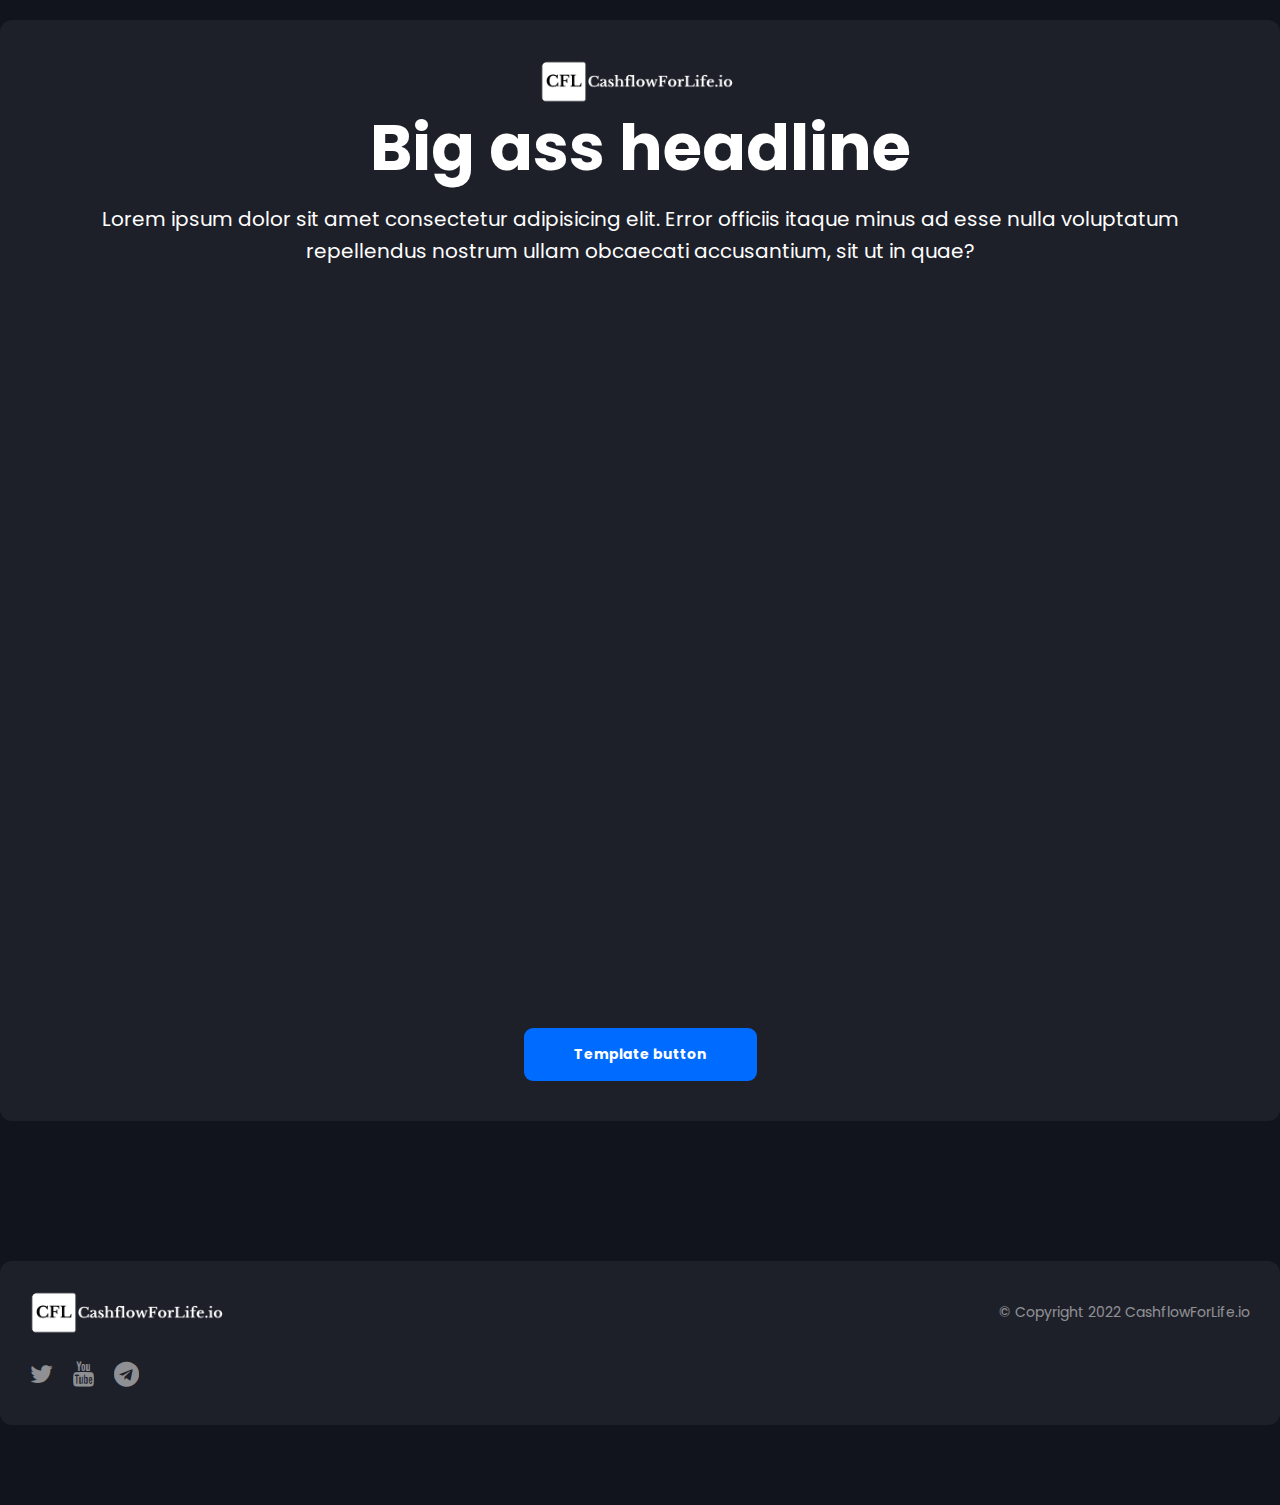
<file: bearmarket.html>
<!DOCTYPE html>
<html lang="en">
<head>
    <meta charset="UTF-8">
    <meta http-equiv="X-UA-Compatible" content="IE=edge">
    <meta name="viewport" content="width=device-width, initial-scale=1.0">

    <title>
        Bearmarket Millionaire | CashflowForLife.io
    </title>

    <meta name="robots" content="noindex">

    <link rel="stylesheet" href="./CSS/style.css">
    <link rel="stylesheet" href="./CSS/reviews.css">
    <link rel="stylesheet" href="./CSS/application.css">
    <link rel="stylesheet" href="./CSS/youtube.css">

    <link rel="apple-touch-icon" sizes="180x180" href="./apple-touch-icon.png">
    <link rel="icon" type="image/png" sizes="32x32" href="./favicon-32x32.png">
    <link rel="icon" type="image/png" sizes="16x16" href="./favicon-16x16.png">
    <link rel="manifest" href="./site.webmanifest">

    <link rel="stylesheet" href="https://cdnjs.cloudflare.com/ajax/libs/font-awesome/4.7.0/css/font-awesome.min.css">

    <!-- Google Tag Manager -->
    <script>(function(w,d,s,l,i){w[l]=w[l]||[];w[l].push({'gtm.start':
    new Date().getTime(),event:'gtm.js'});var f=d.getElementsByTagName(s)[0],
    j=d.createElement(s),dl=l!='dataLayer'?'&l='+l:'';j.async=true;j.src=
    'https://www.googletagmanager.com/gtm.js?id='+i+dl;f.parentNode.insertBefore(j,f);
    })(window,document,'script','dataLayer','GTM-MRHT33V');</script>
    <!-- End Google Tag Manager -->
</head>
<body>

<!-- Google Tag Manager (noscript) -->
<noscript><iframe src="https://www.googletagmanager.com/ns.html?id=GTM-MRHT33V"
height="0" width="0" style="display:none;visibility:hidden"></iframe></noscript>
<!-- End Google Tag Manager (noscript) -->

<div class="section" id="apply">
    <div class="row flex-col">
        <a href="index.html">
            <img class="logo" src="./IMG/CFL_Logo_White.png" alt="CashflowForLife Logo">            
        </a>

        <h1>
            Big ass headline
        </h1>
        <p style="text-align: center;">
            Lorem ipsum dolor sit amet consectetur adipisicing elit. Error officiis itaque minus ad esse nulla voluptatum repellendus nostrum ullam obcaecati accusantium, sit ut in quae?
        </p>
        <div class="embed-youtube">
            <iframe width="750" height="563" src="https://www.youtube.com/embed/gizuv-9RxlE" title="YouTube video player" frameborder="0" allow="accelerometer; autoplay; clipboard-write; encrypted-media; gyroscope; picture-in-picture" allowfullscreen></iframe>
        </div>

        <a style="margin-top: 40px;" href="#apply" class="primary-btn">
            Template button
        </a>
    </div>
</div>

<footer>
    <div class="section" id="footer">
        <div class="row">
            <img class="logo" src="./IMG/CFL_Logo_White.png" alt="CashflowForLife Logo">
            <p>
                © Copyright 2022 CashflowForLife.io
            </p>
        </div>
        <div class="row socials">
            <a href="https://twitter.com/inkayknows" target="_blank">
                <i class="fa fa-twitter"></i>
            </a>
            <a href="https://www.youtube.com/c/inkay777Crypto/videos" target="_blank">
                <i class="fa fa-youtube"></i>
            </a>
            <a href="https://t.me/cashflowforlifenews" target="_blank">
                <i class="fa fa-telegram"></i>
            </a>
        </div>
    </div>
</footer>

<script src="https://code.jquery.com/jquery-3.6.0.min.js" integrity="sha256-/xUj+3OJU5yExlq6GSYGSHk7tPXikynS7ogEvDej/m4=" crossorigin="anonymous"></script>
<script src="./JS/script.js"></script>
</body>
</html>
</file>
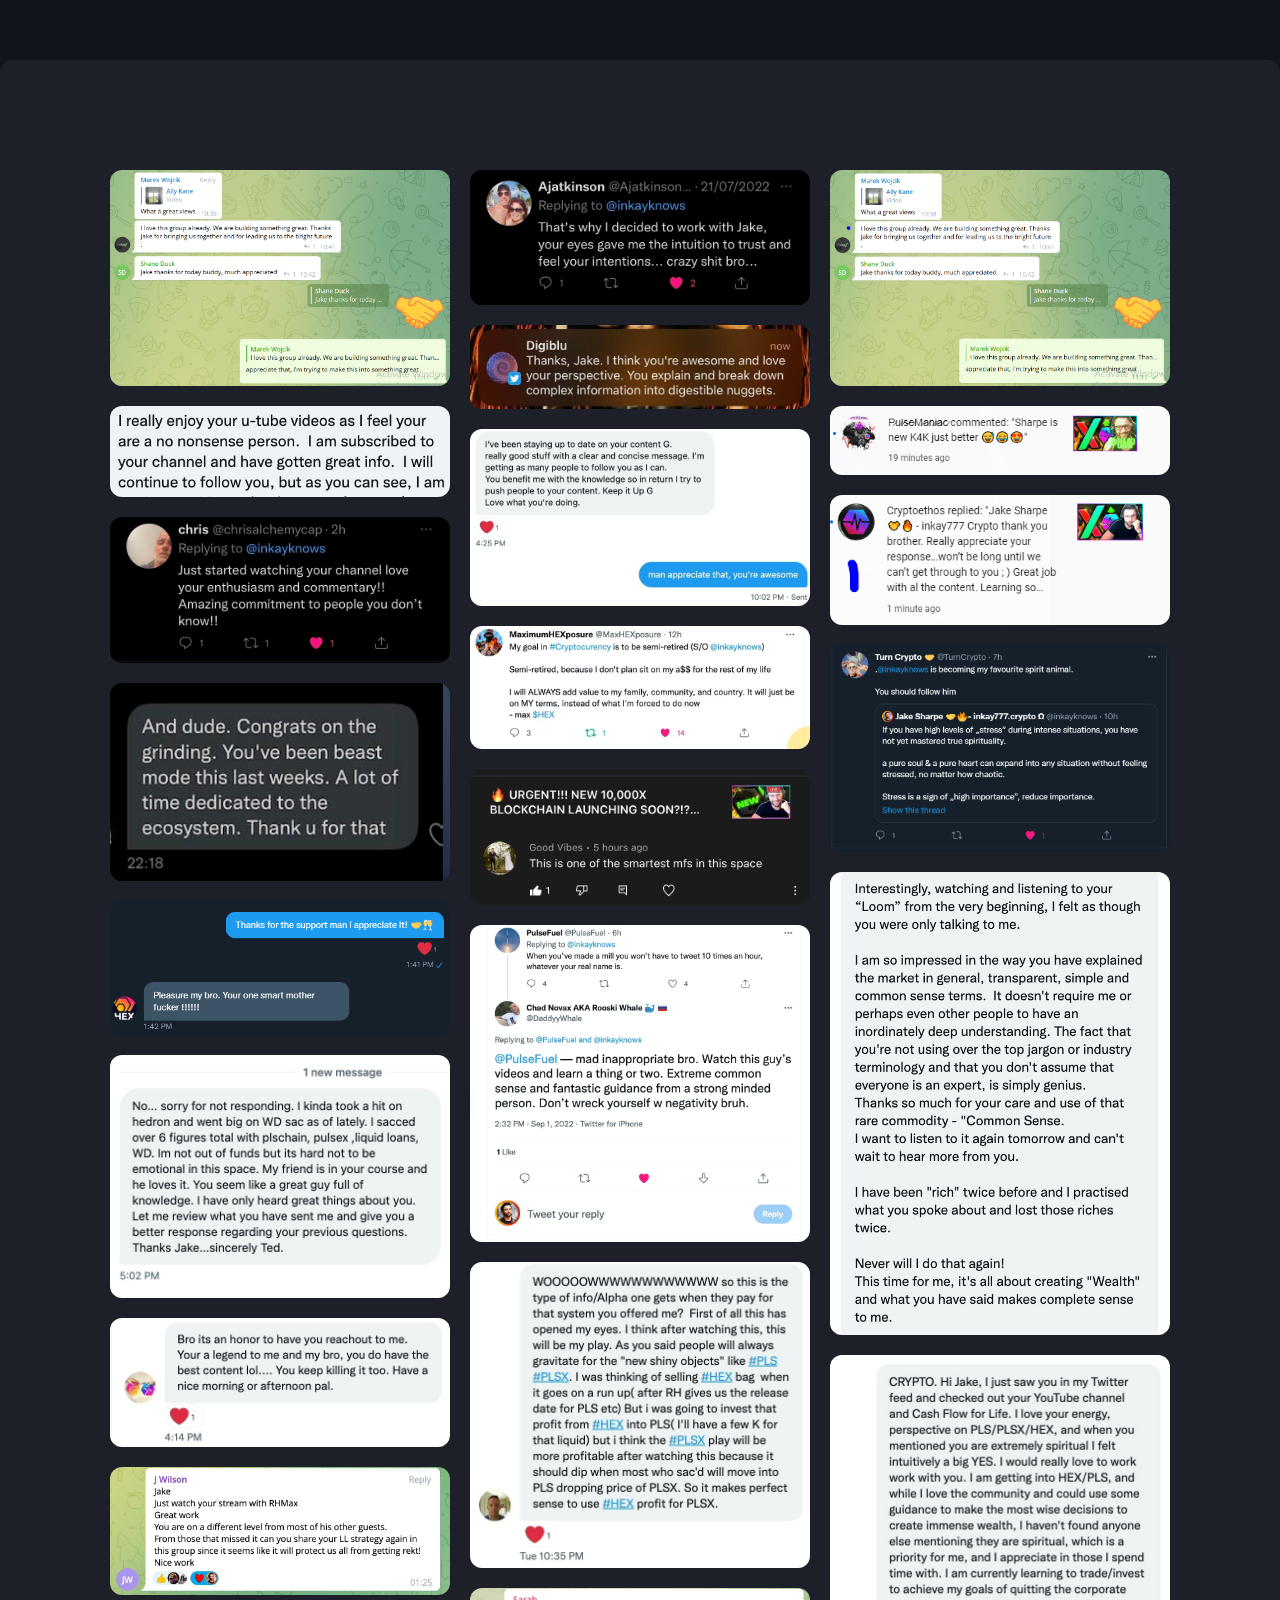
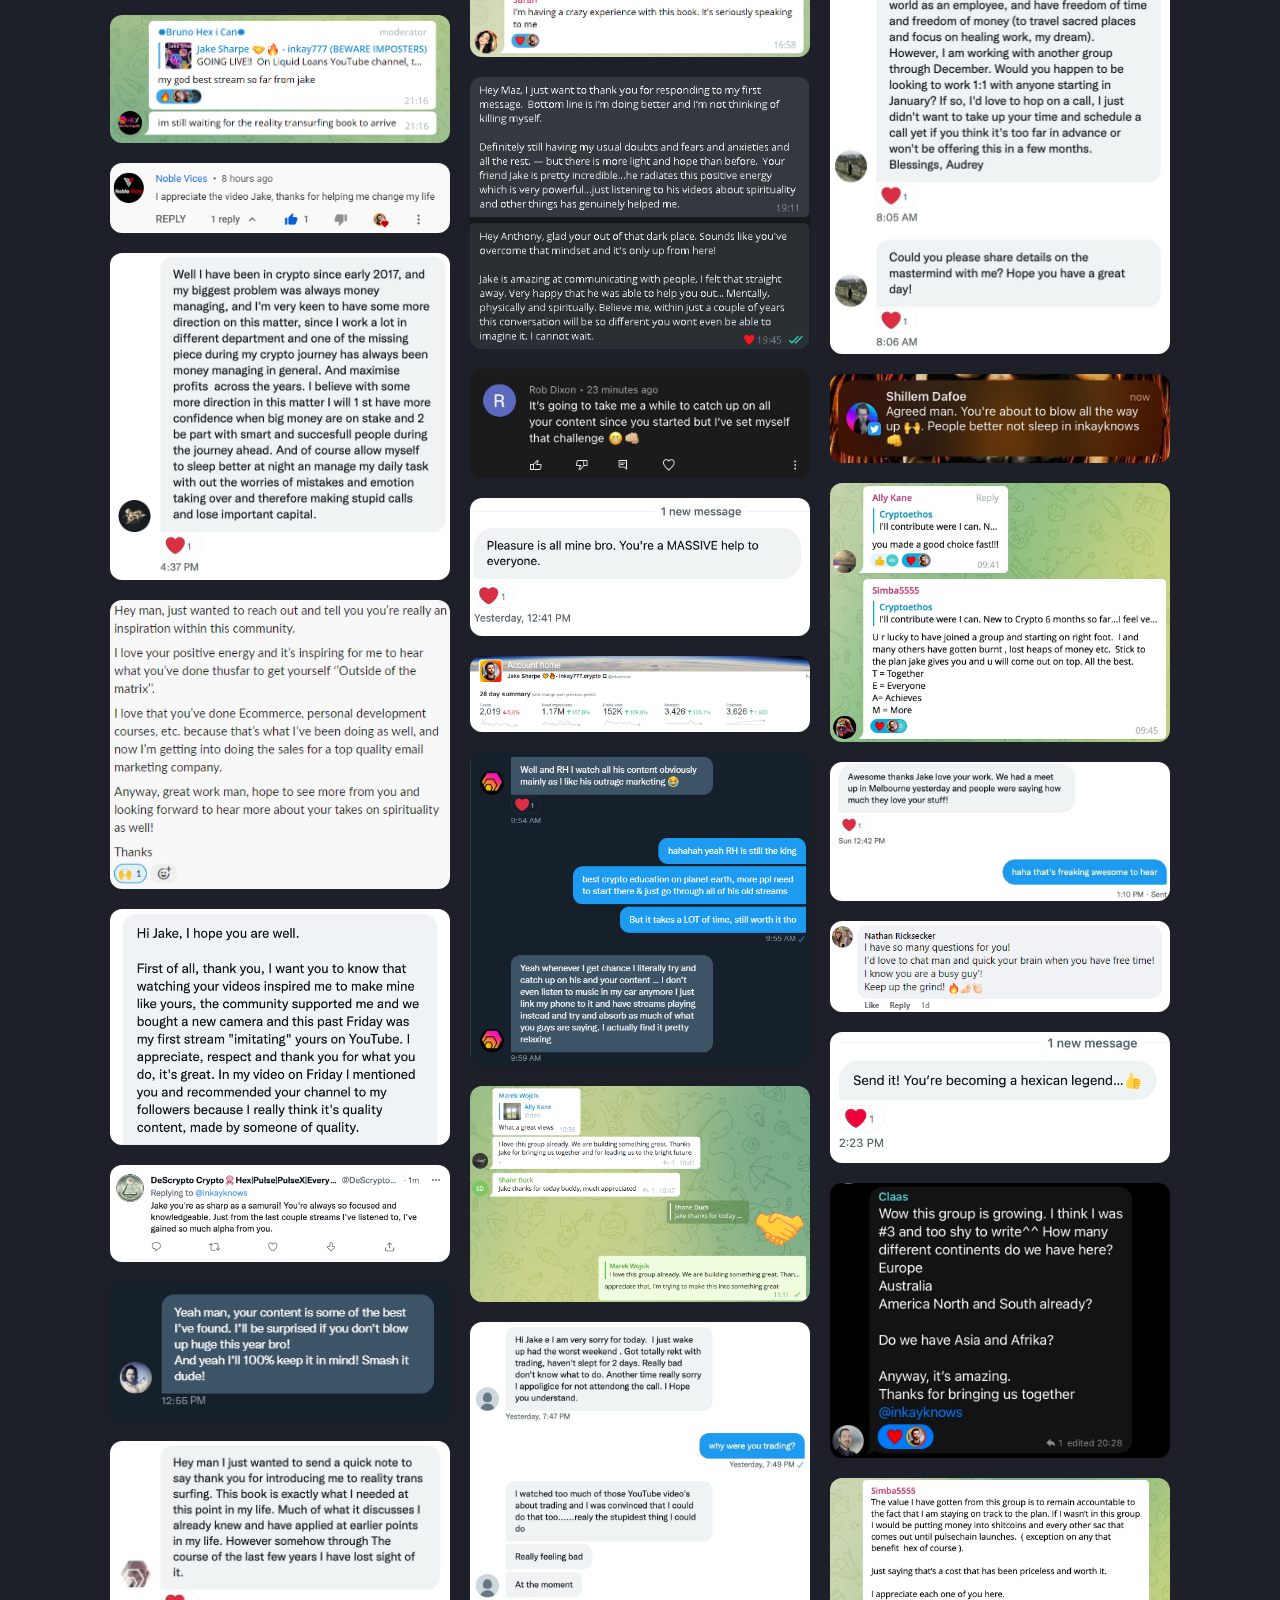
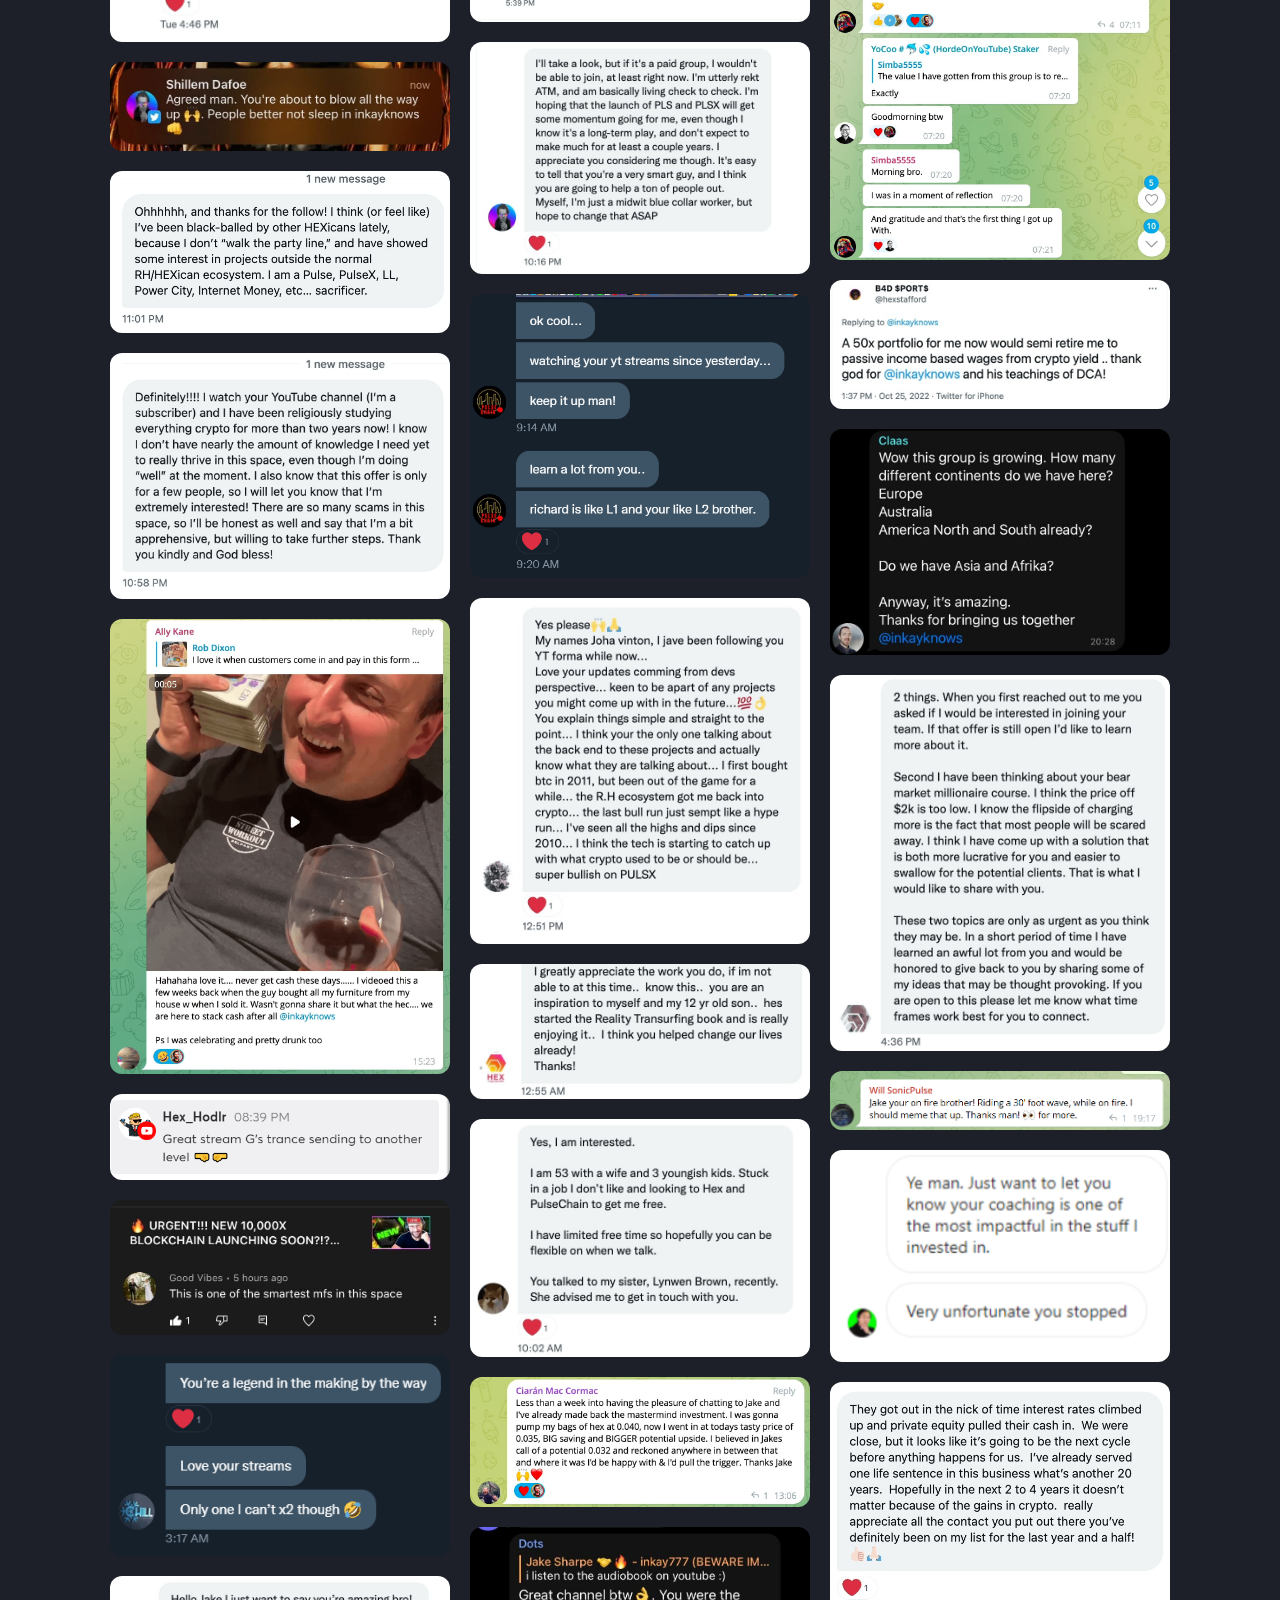
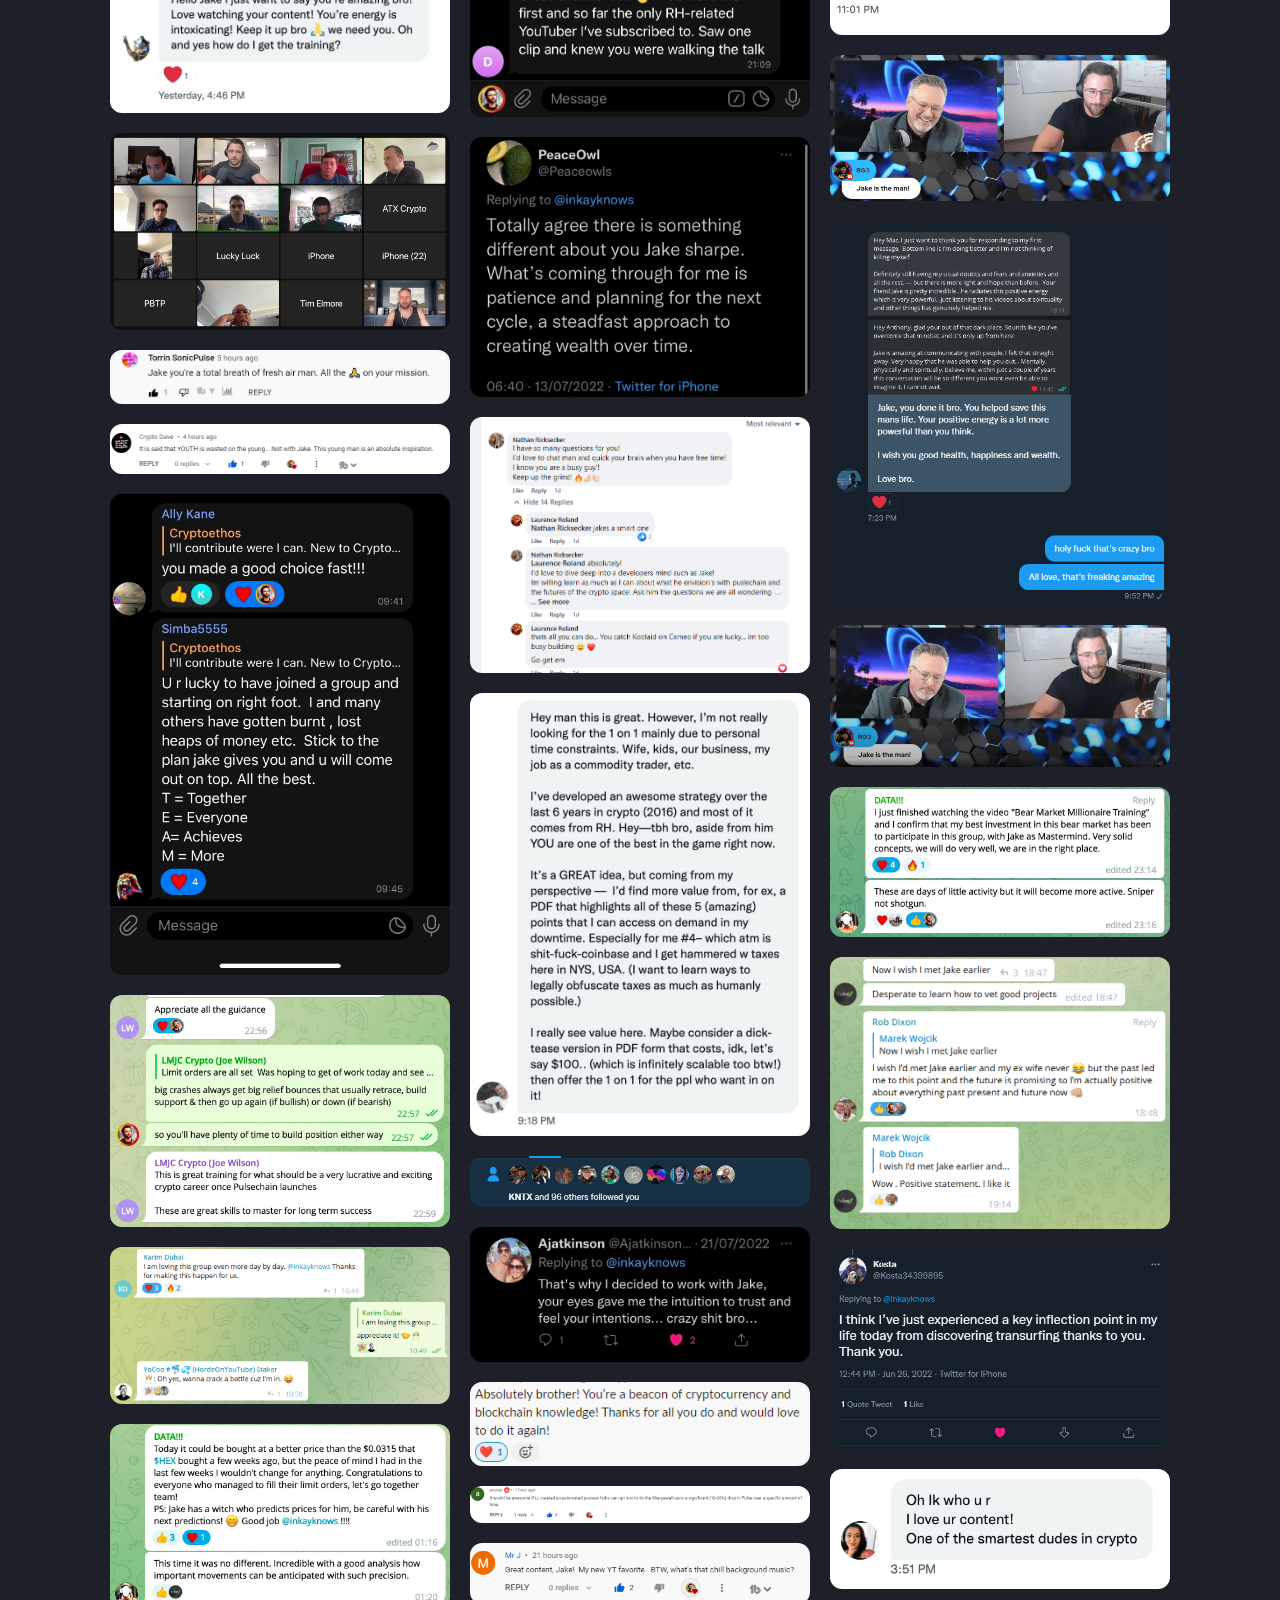
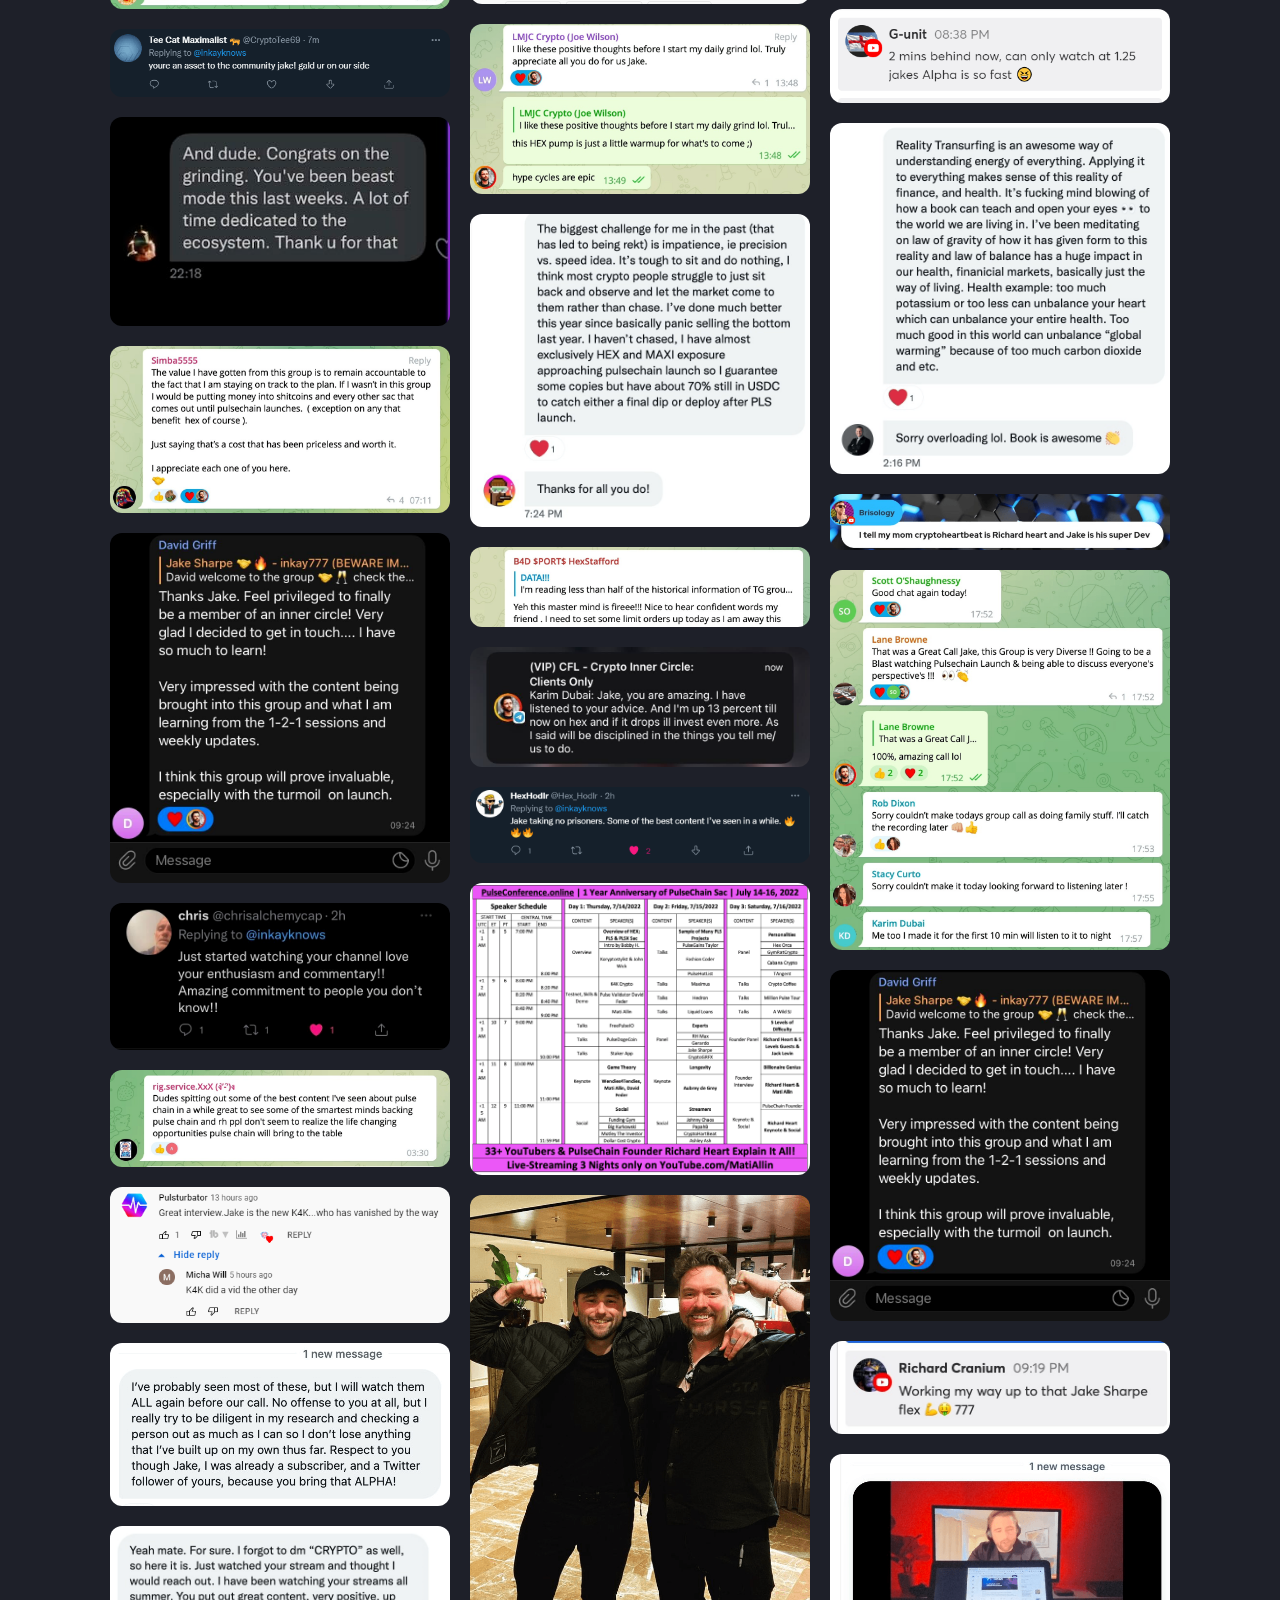
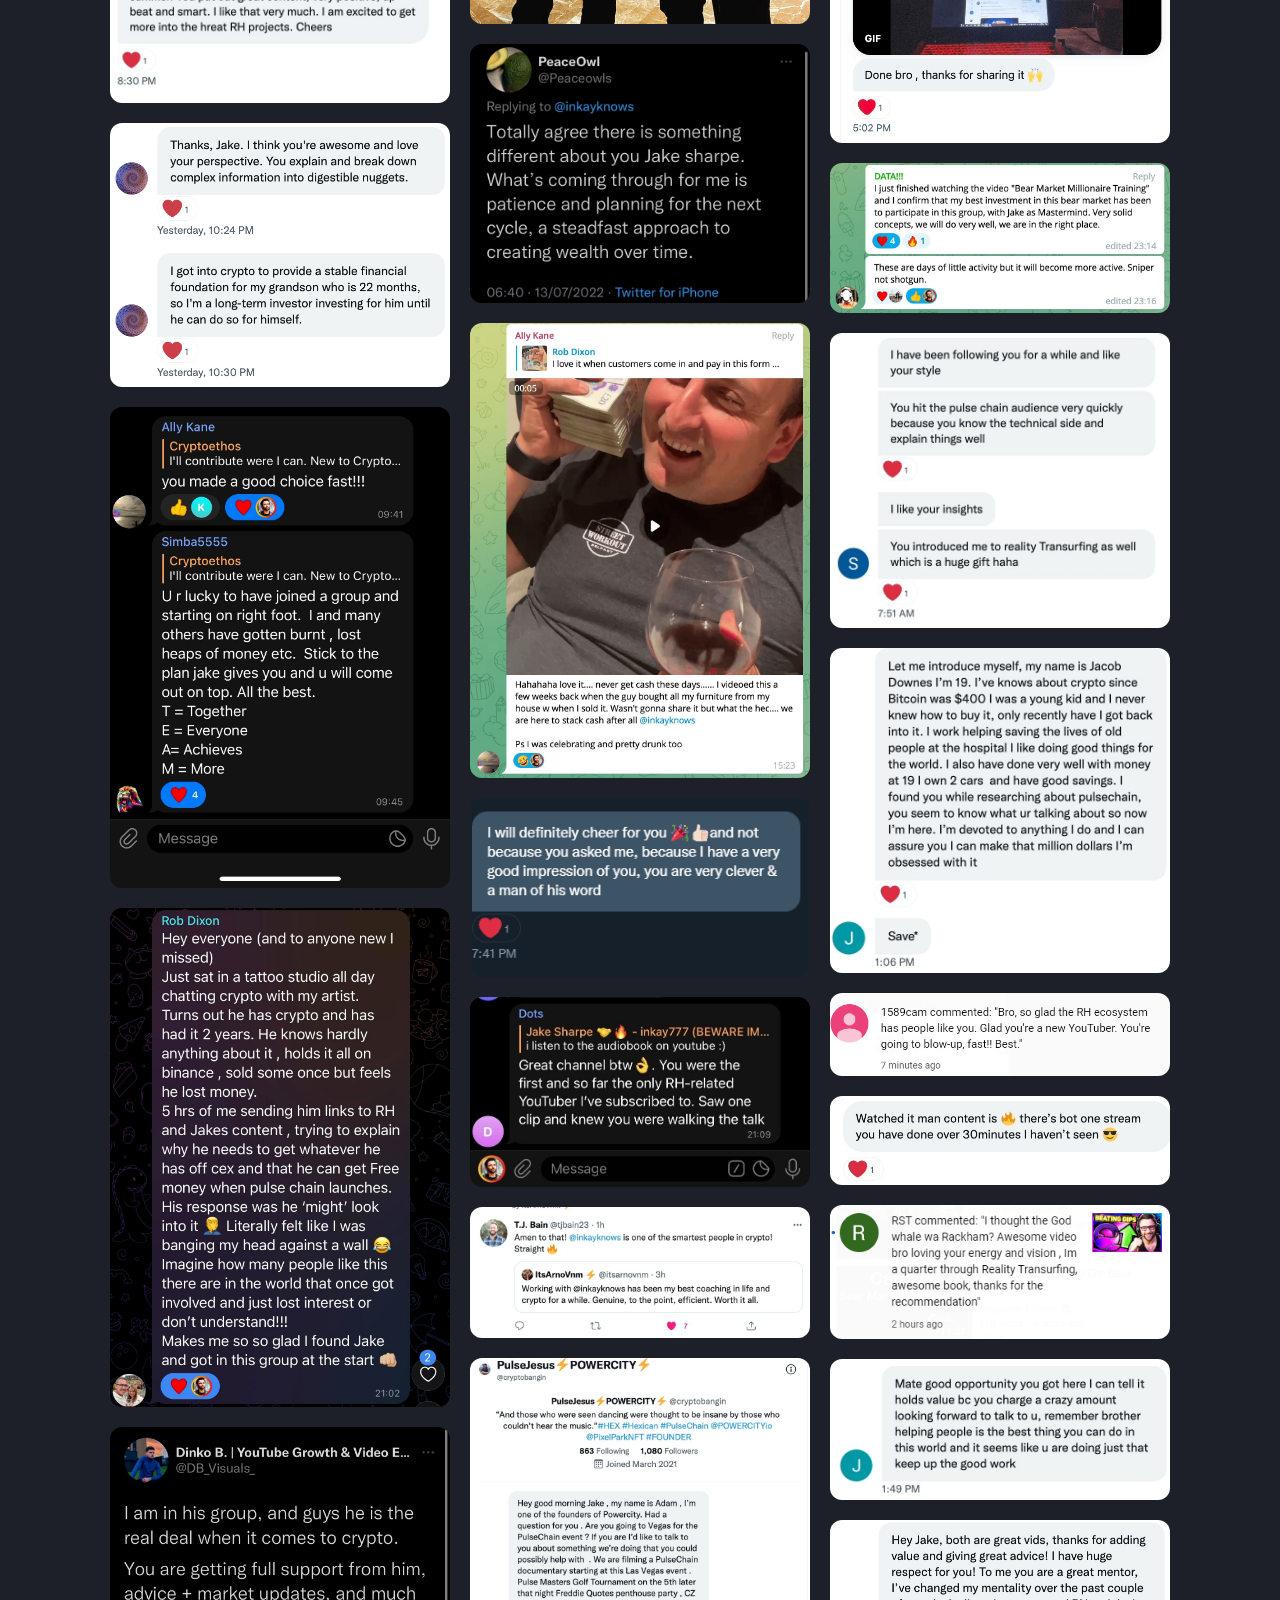
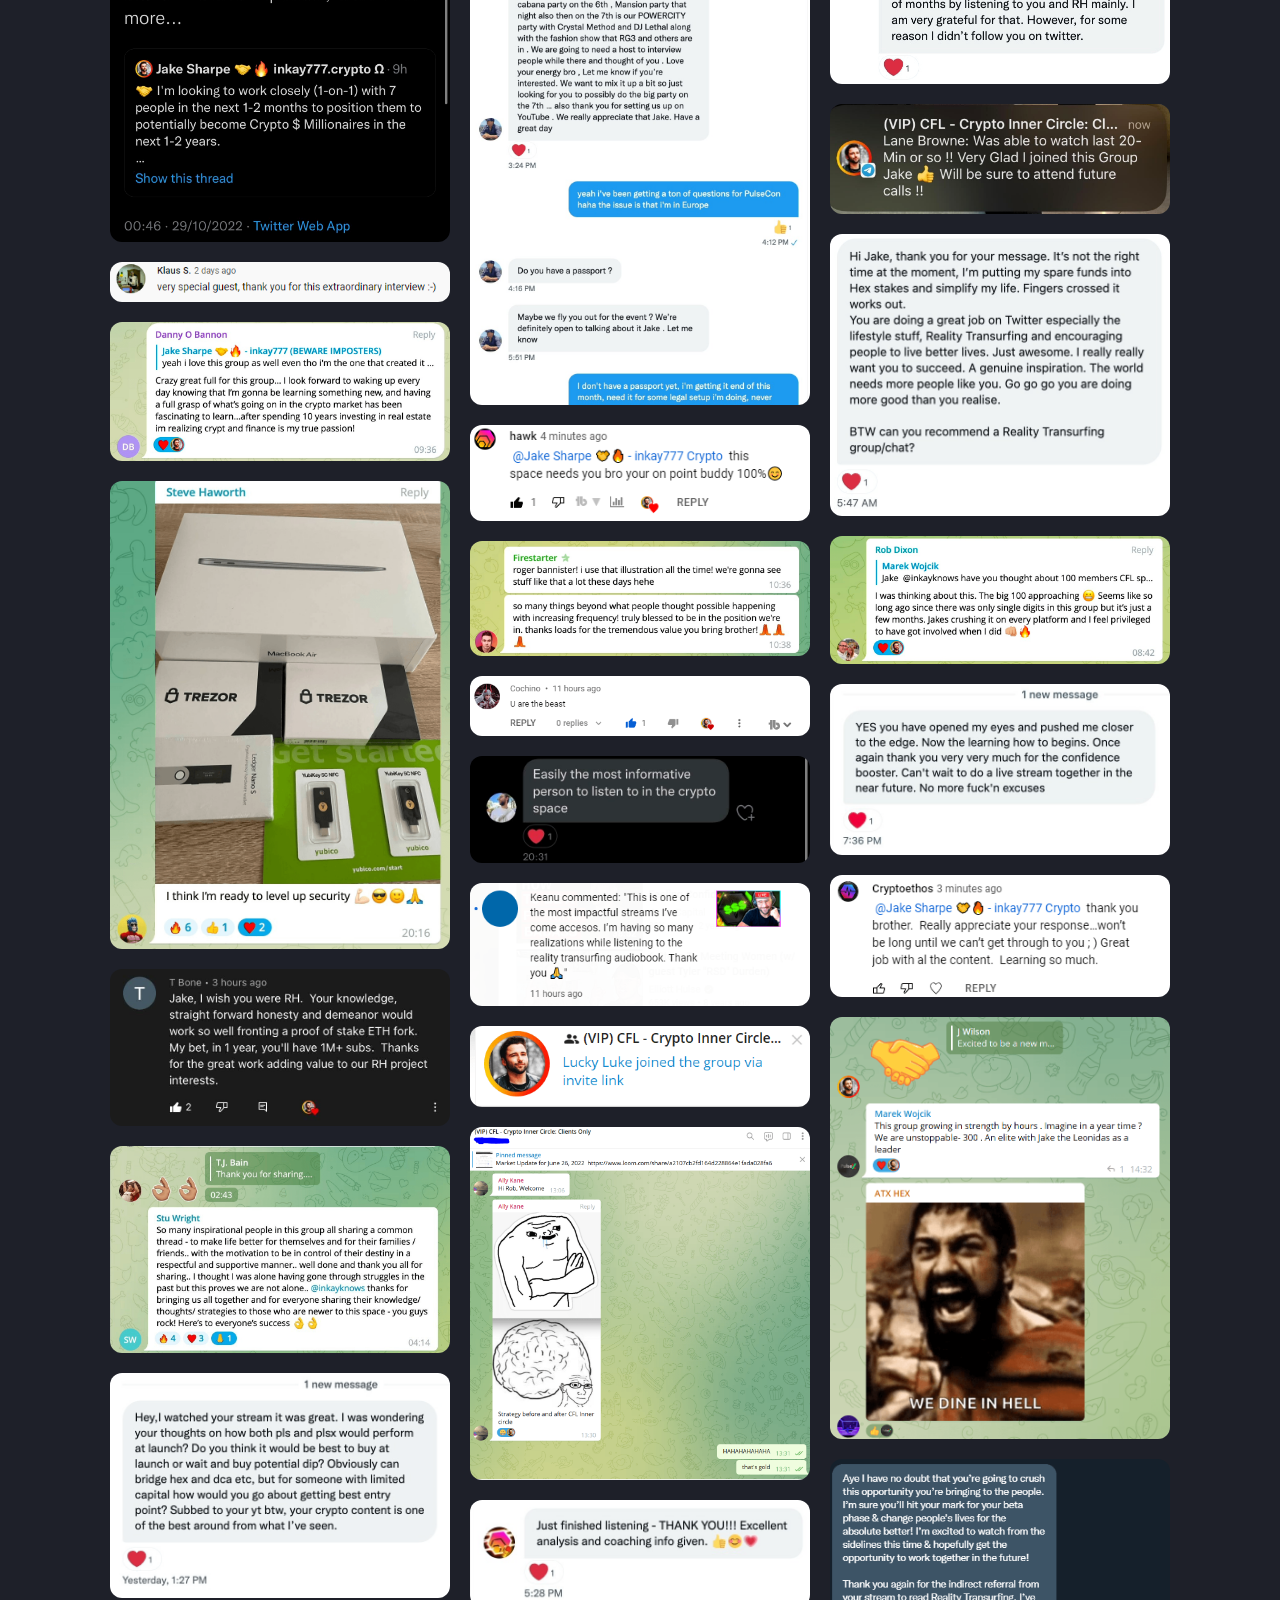
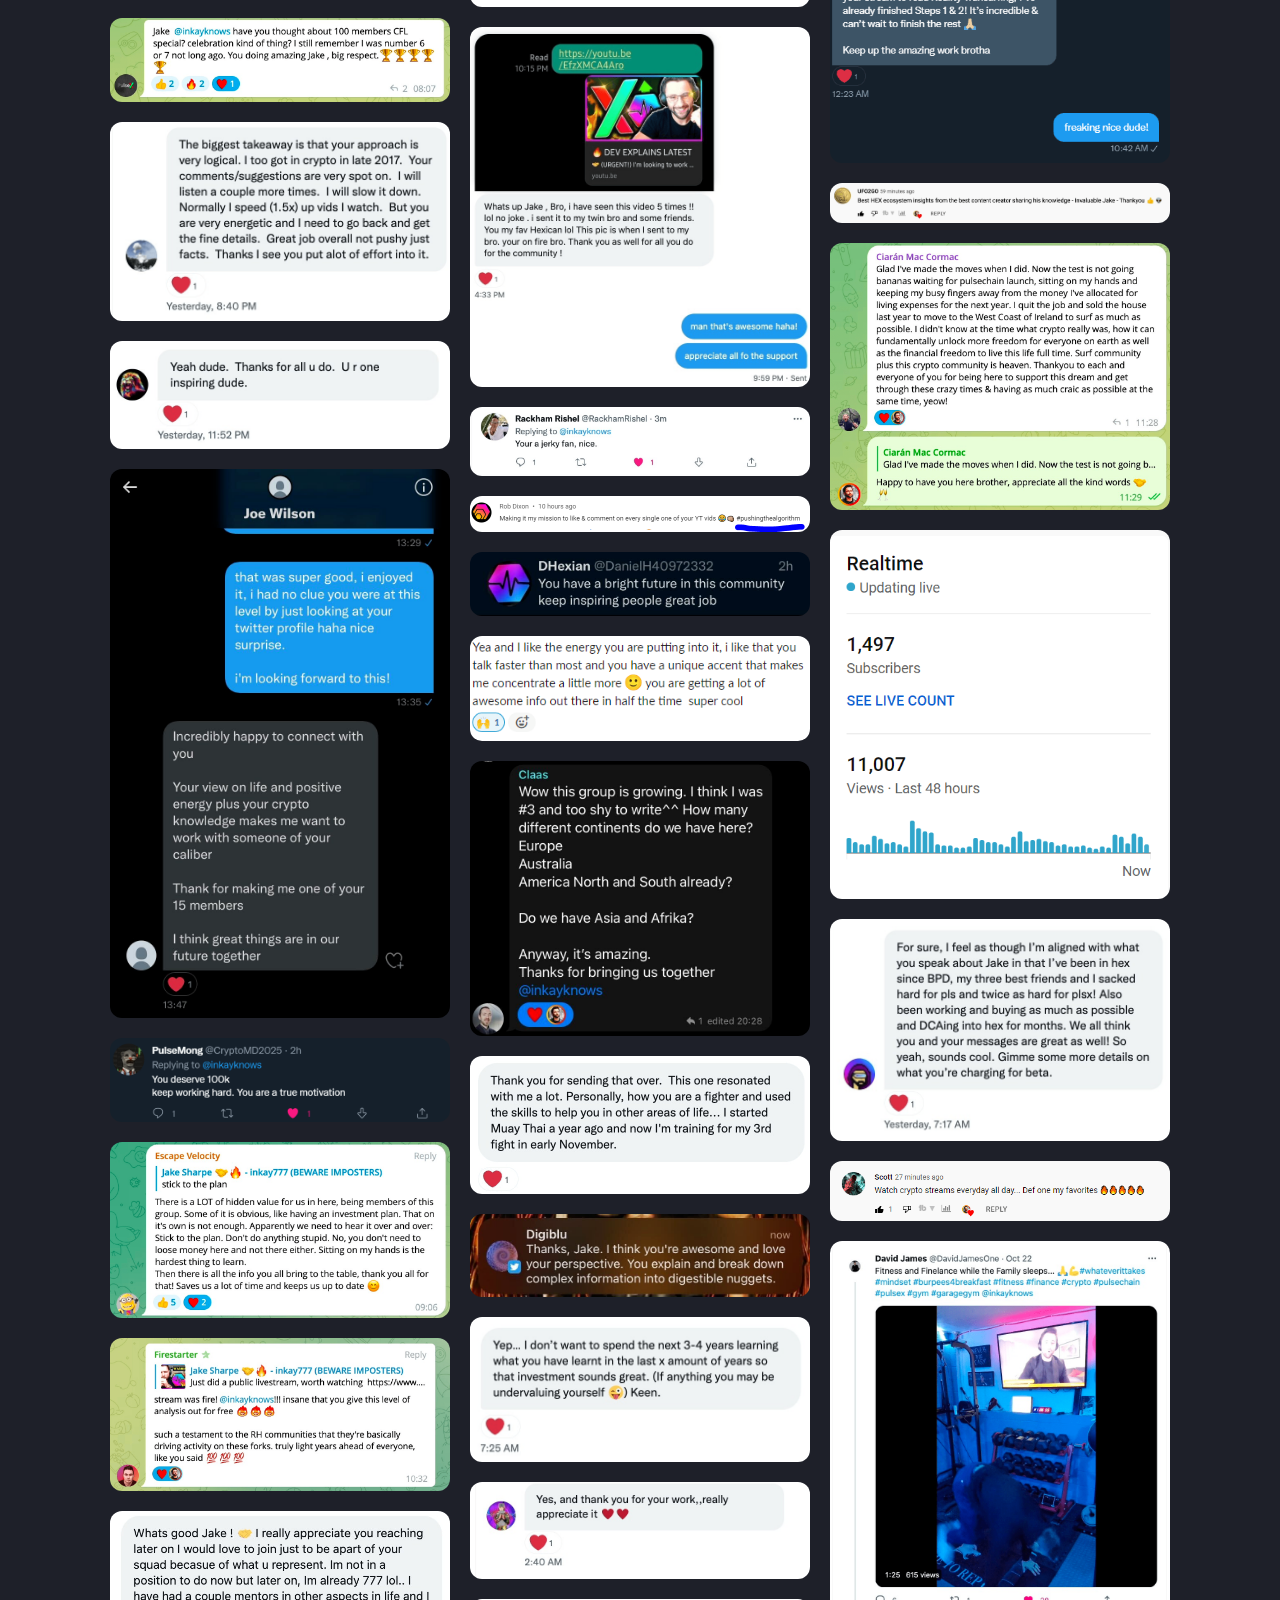
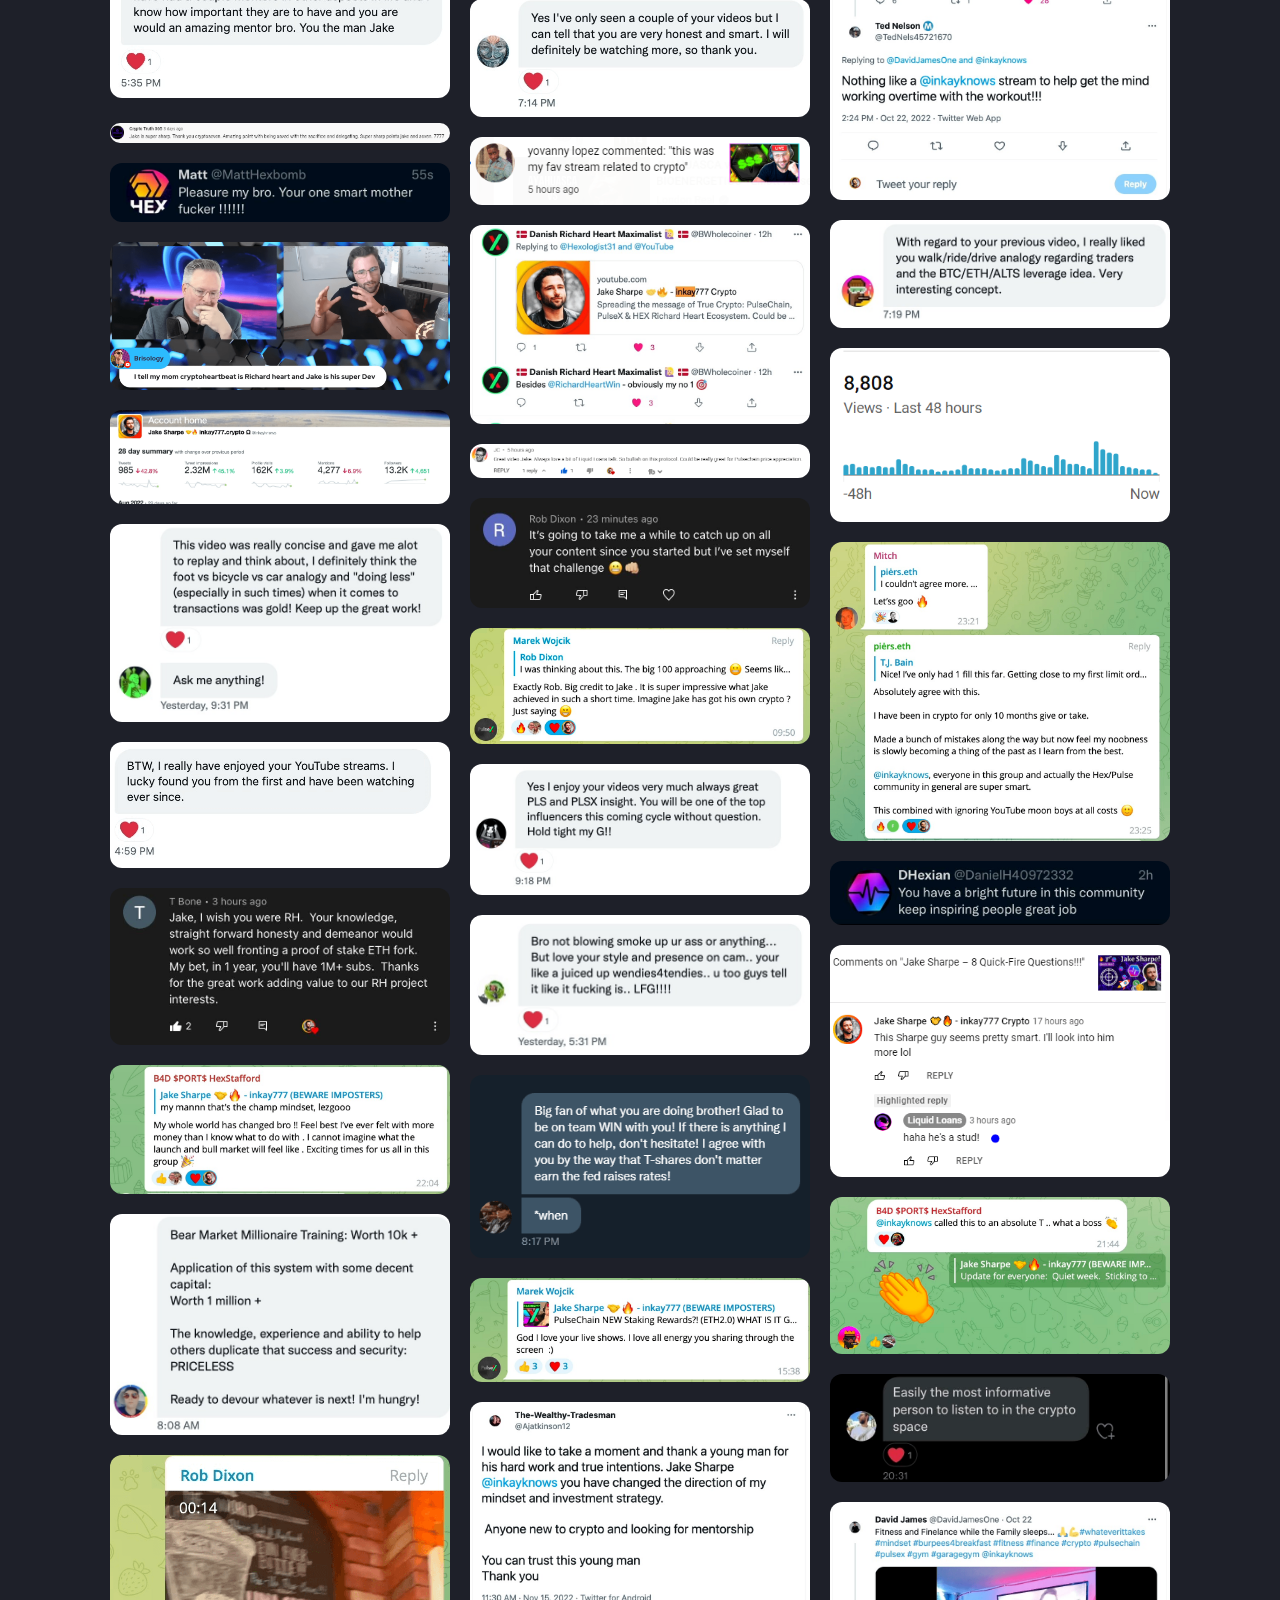
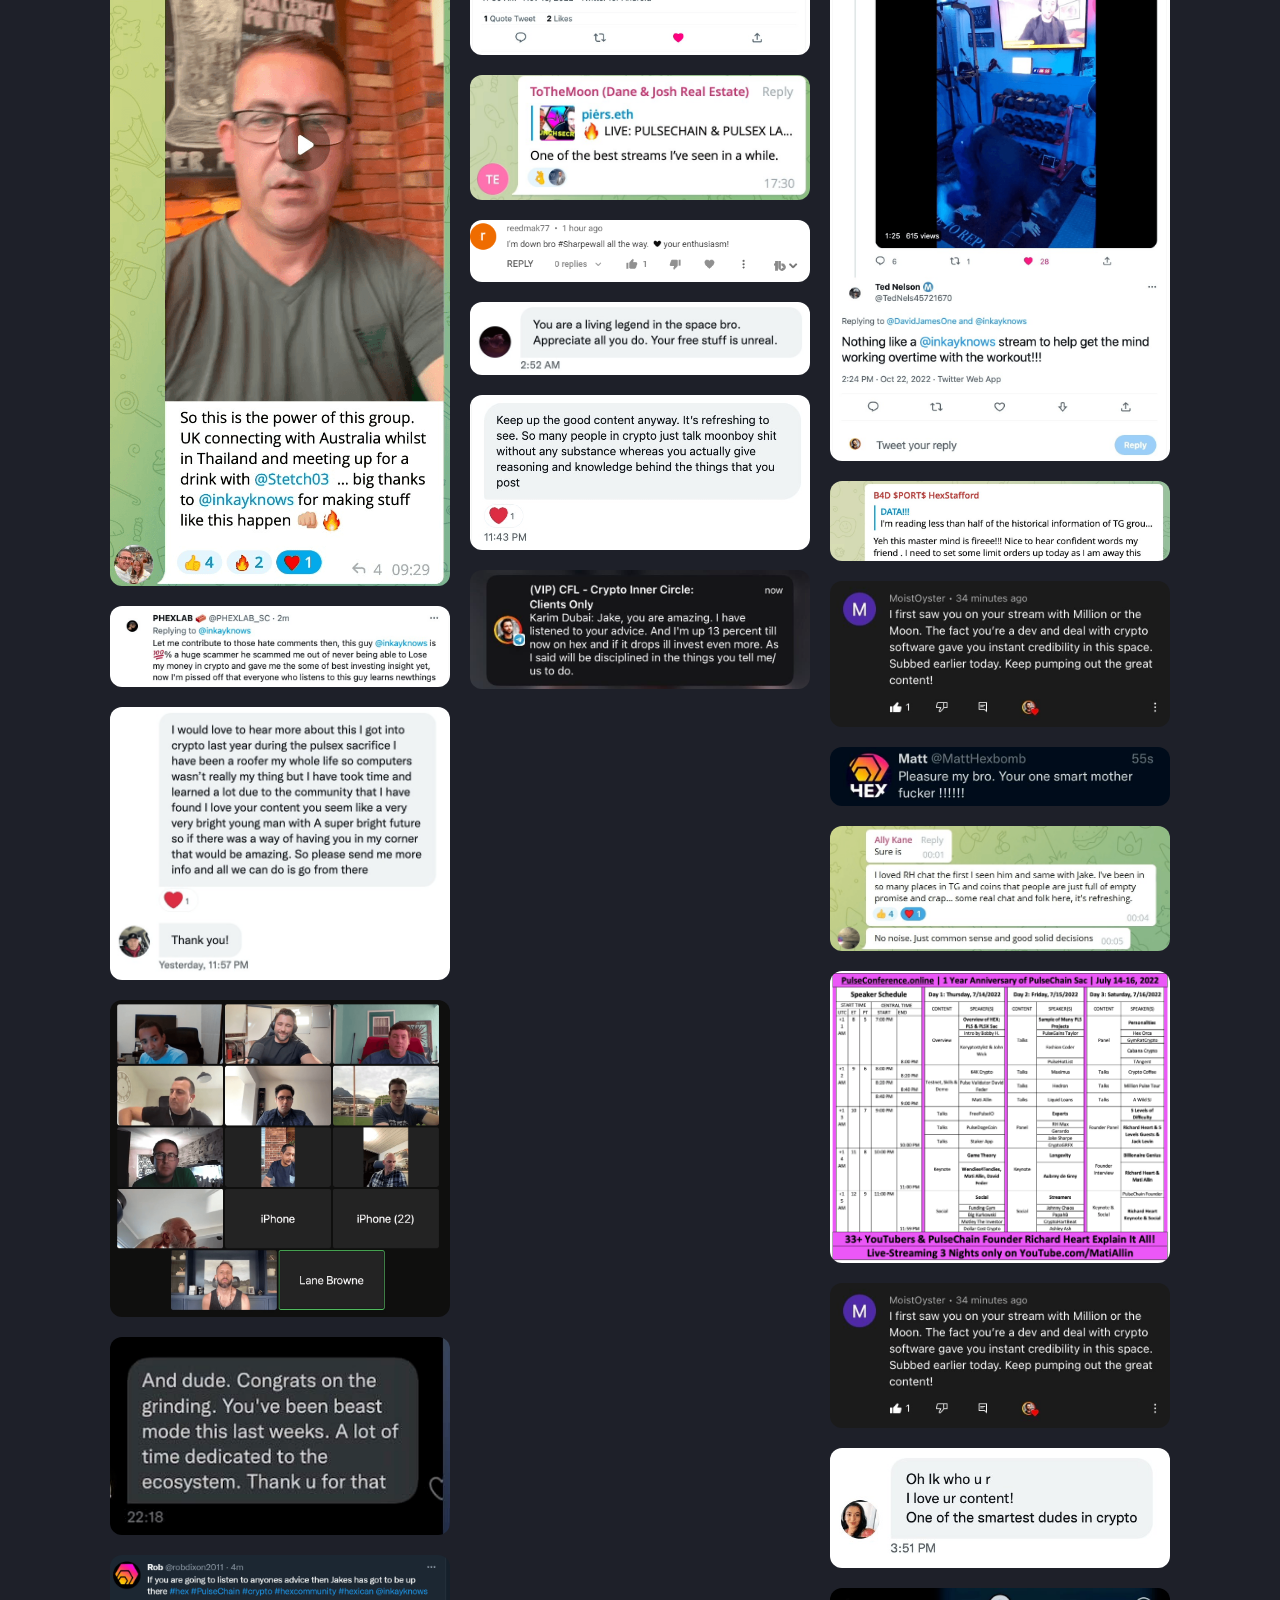
<file: gallery.html>
<!DOCTYPE html>
<html lang="en">
<head>
    <meta charset="UTF-8">
    <meta http-equiv="X-UA-Compatible" content="IE=edge">
    <meta name="viewport" content="width=device-width, initial-scale=1.0">
    <title>
        Gallery
    </title>

    <meta name="robots" content="noindex">
    <link rel="stylesheet" href="./CSS/style.css">
    <link rel="stylesheet" href="./CSS/gallery.css">

</head>
<body>
    


<div class="row">
    <div id="gallery">
        <!-- JS INJECTS REVIEWS -->
    </div>
</div>
    
<script src="https://code.jquery.com/jquery-3.6.0.min.js" integrity="sha256-/xUj+3OJU5yExlq6GSYGSHk7tPXikynS7ogEvDej/m4=" crossorigin="anonymous"></script>
<script src="./JS/gallery.js"></script>

</body>
</html>
</file>
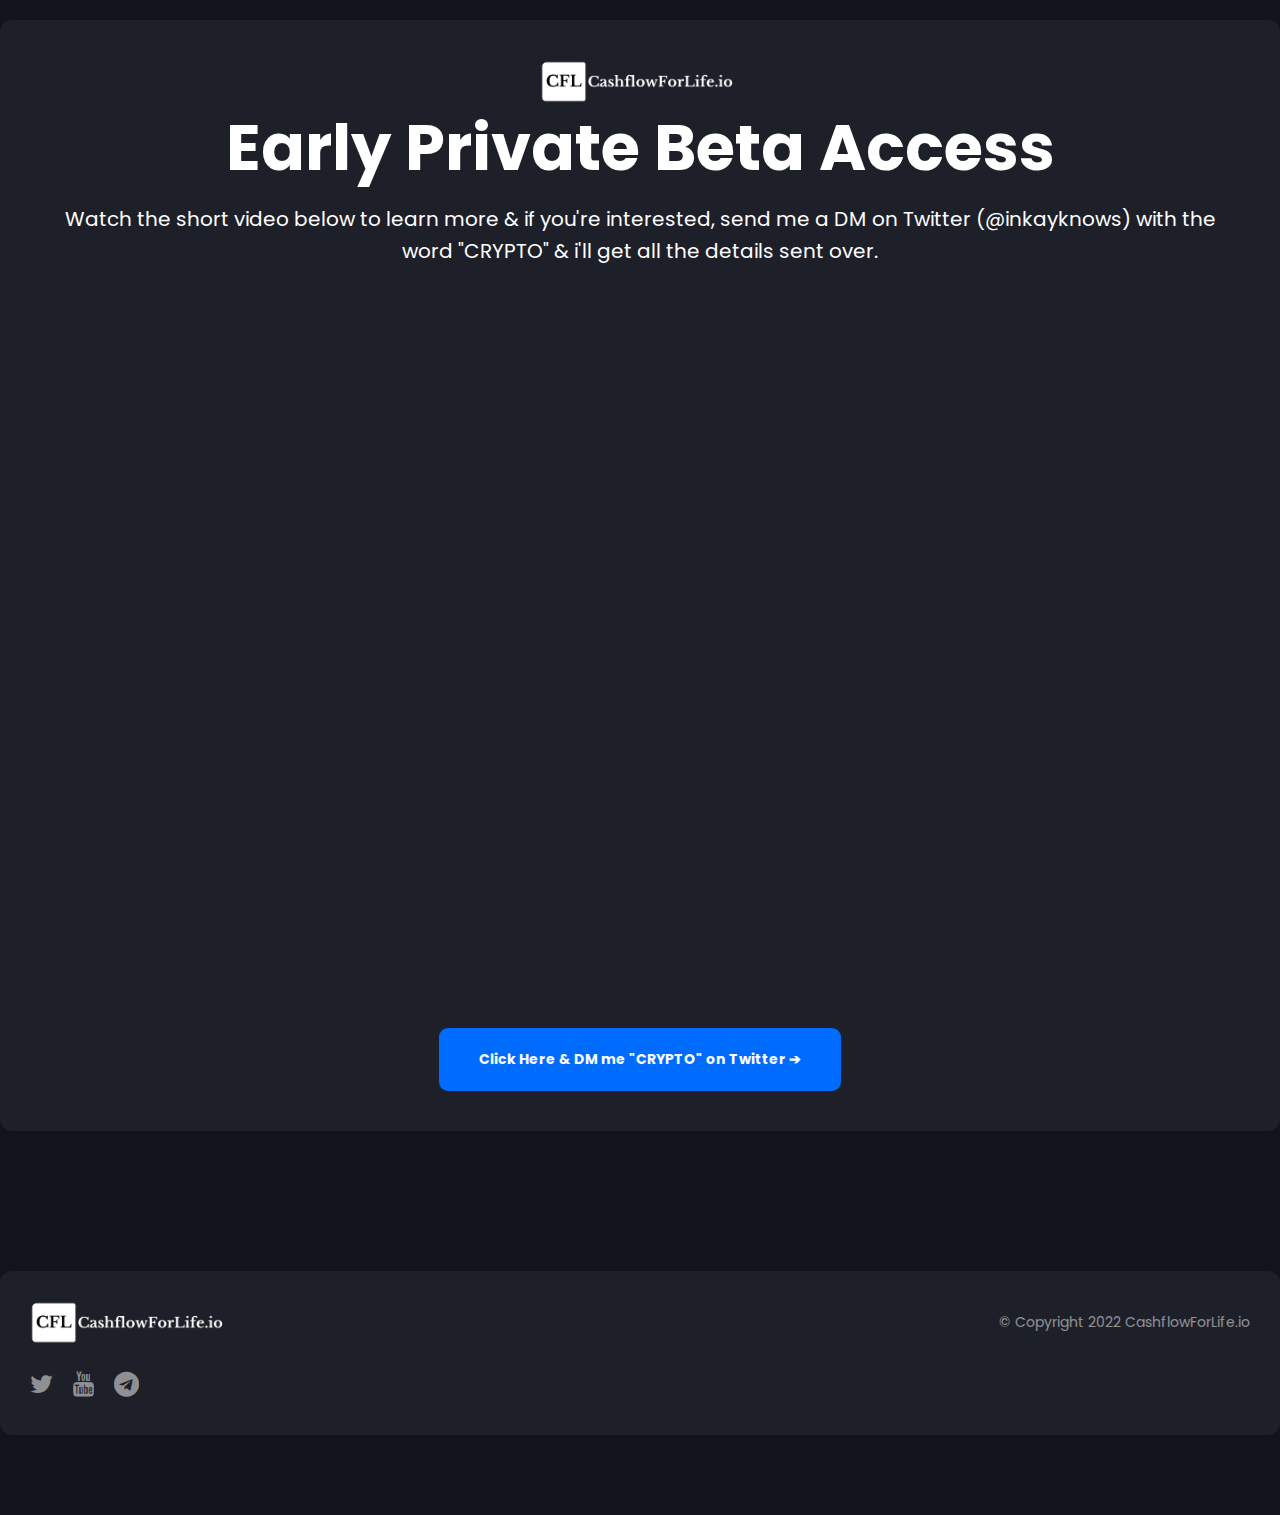
<file: join.html>
<!DOCTYPE html>
<html lang="en">
<head>
    <meta charset="UTF-8">
    <meta http-equiv="X-UA-Compatible" content="IE=edge">
    <meta name="viewport" content="width=device-width, initial-scale=1.0">

    <title>
        Work With Sharpe | CashflowForLife.io Crypto Mastermind
    </title>

    <meta name="robots" content="noindex">

    <link rel="stylesheet" href="./CSS/style.css">
    <link rel="stylesheet" href="./CSS/reviews.css">
    <link rel="stylesheet" href="./CSS/application.css">
    <link rel="stylesheet" href="./CSS/youtube.css">

    <link rel="apple-touch-icon" sizes="180x180" href="./apple-touch-icon.png">
    <link rel="icon" type="image/png" sizes="32x32" href="./favicon-32x32.png">
    <link rel="icon" type="image/png" sizes="16x16" href="./favicon-16x16.png">
    <link rel="manifest" href="./site.webmanifest">

    <link rel="stylesheet" href="https://cdnjs.cloudflare.com/ajax/libs/font-awesome/4.7.0/css/font-awesome.min.css">

    <!-- Google Tag Manager -->
    <script>(function(w,d,s,l,i){w[l]=w[l]||[];w[l].push({'gtm.start':
    new Date().getTime(),event:'gtm.js'});var f=d.getElementsByTagName(s)[0],
    j=d.createElement(s),dl=l!='dataLayer'?'&l='+l:'';j.async=true;j.src=
    'https://www.googletagmanager.com/gtm.js?id='+i+dl;f.parentNode.insertBefore(j,f);
    })(window,document,'script','dataLayer','GTM-MRHT33V');</script>
    <!-- End Google Tag Manager -->
</head>
<body>

<!-- Google Tag Manager (noscript) -->
<noscript><iframe src="https://www.googletagmanager.com/ns.html?id=GTM-MRHT33V"
height="0" width="0" style="display:none;visibility:hidden"></iframe></noscript>
<!-- End Google Tag Manager (noscript) -->

<div class="section" id="apply">
    <div class="row flex-col">
        <a href="index.html">
            <img class="logo" src="./IMG/CFL_Logo_White.png" alt="CashflowForLife Logo">            
        </a>

        <h1 style="text-align: center;">
            Early Private Beta Access
        </h1>
        <p style="text-align: center;">
            Watch the short video below to learn more & if you're interested, send me a DM on Twitter (@inkayknows) with the word "CRYPTO" & i'll get all the details sent over.
        </p>
        <div class="embed-youtube">
            <iframe width="750" height="563" src="https://www.youtube.com/embed/Yq_CRG4ucx8" title="YouTube video player" frameborder="0" allow="accelerometer; autoplay; clipboard-write; encrypted-media; gyroscope; picture-in-picture" allowfullscreen></iframe>
        </div>

        <a style="margin-top: 40px; padding: 20px 40px; text-align: center;" href="https://twitter.com/inkayknows" target="_blank" class="primary-btn">
            Click Here & DM me "CRYPTO" on Twitter ➔
        </a>
    </div>
</div>

<footer>
    <div class="section" id="footer">
        <div class="row">
            <img class="logo" src="./IMG/CFL_Logo_White.png" alt="CashflowForLife Logo">
            <p>
                © Copyright 2022 CashflowForLife.io
            </p>
        </div>
        <div class="row socials">
            <a href="https://twitter.com/inkayknows" target="_blank">
                <i class="fa fa-twitter"></i>
            </a>
            <a href="https://www.youtube.com/c/inkay777Crypto/videos" target="_blank">
                <i class="fa fa-youtube"></i>
            </a>
            <a href="https://t.me/cashflowforlifenews" target="_blank">
                <i class="fa fa-telegram"></i>
            </a>
        </div>
    </div>
</footer>

<script src="https://code.jquery.com/jquery-3.6.0.min.js" integrity="sha256-/xUj+3OJU5yExlq6GSYGSHk7tPXikynS7ogEvDej/m4=" crossorigin="anonymous"></script>
<script src="./JS/script.js"></script>
</body>
</html>
</file>
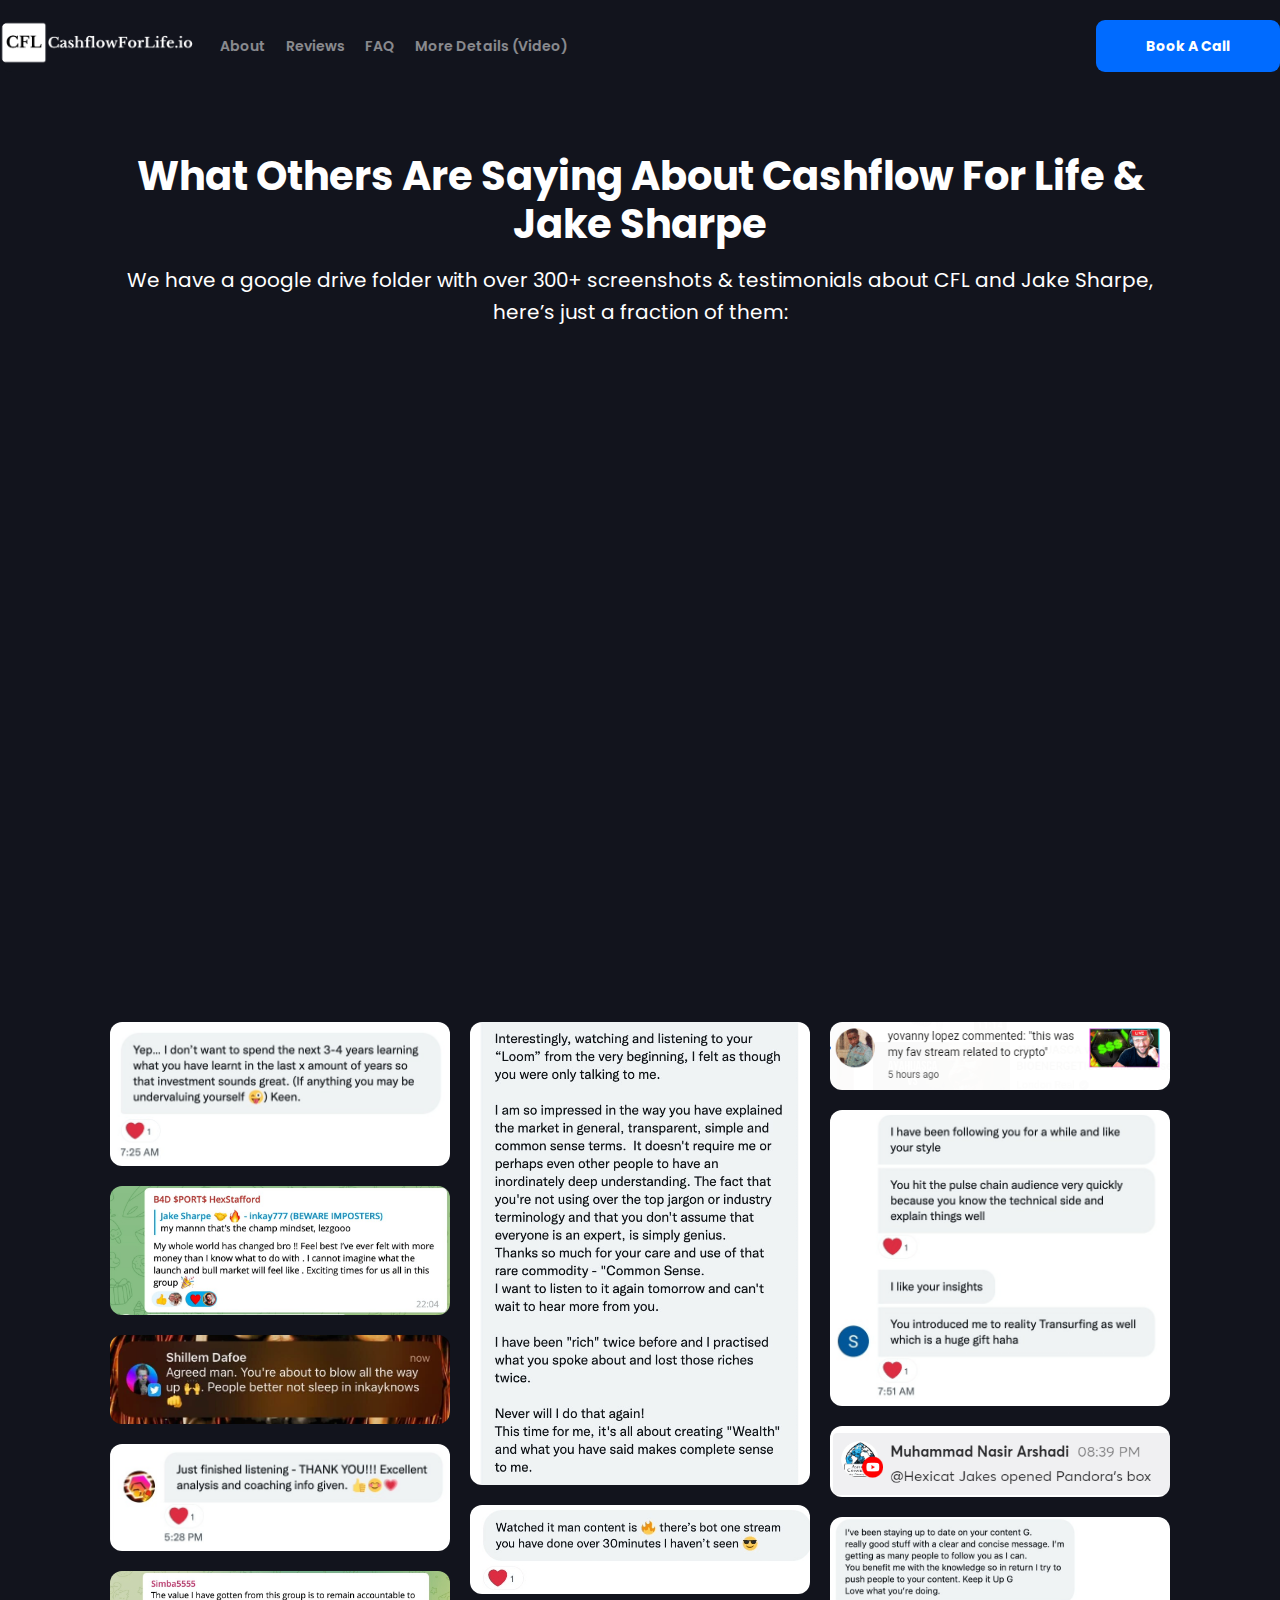
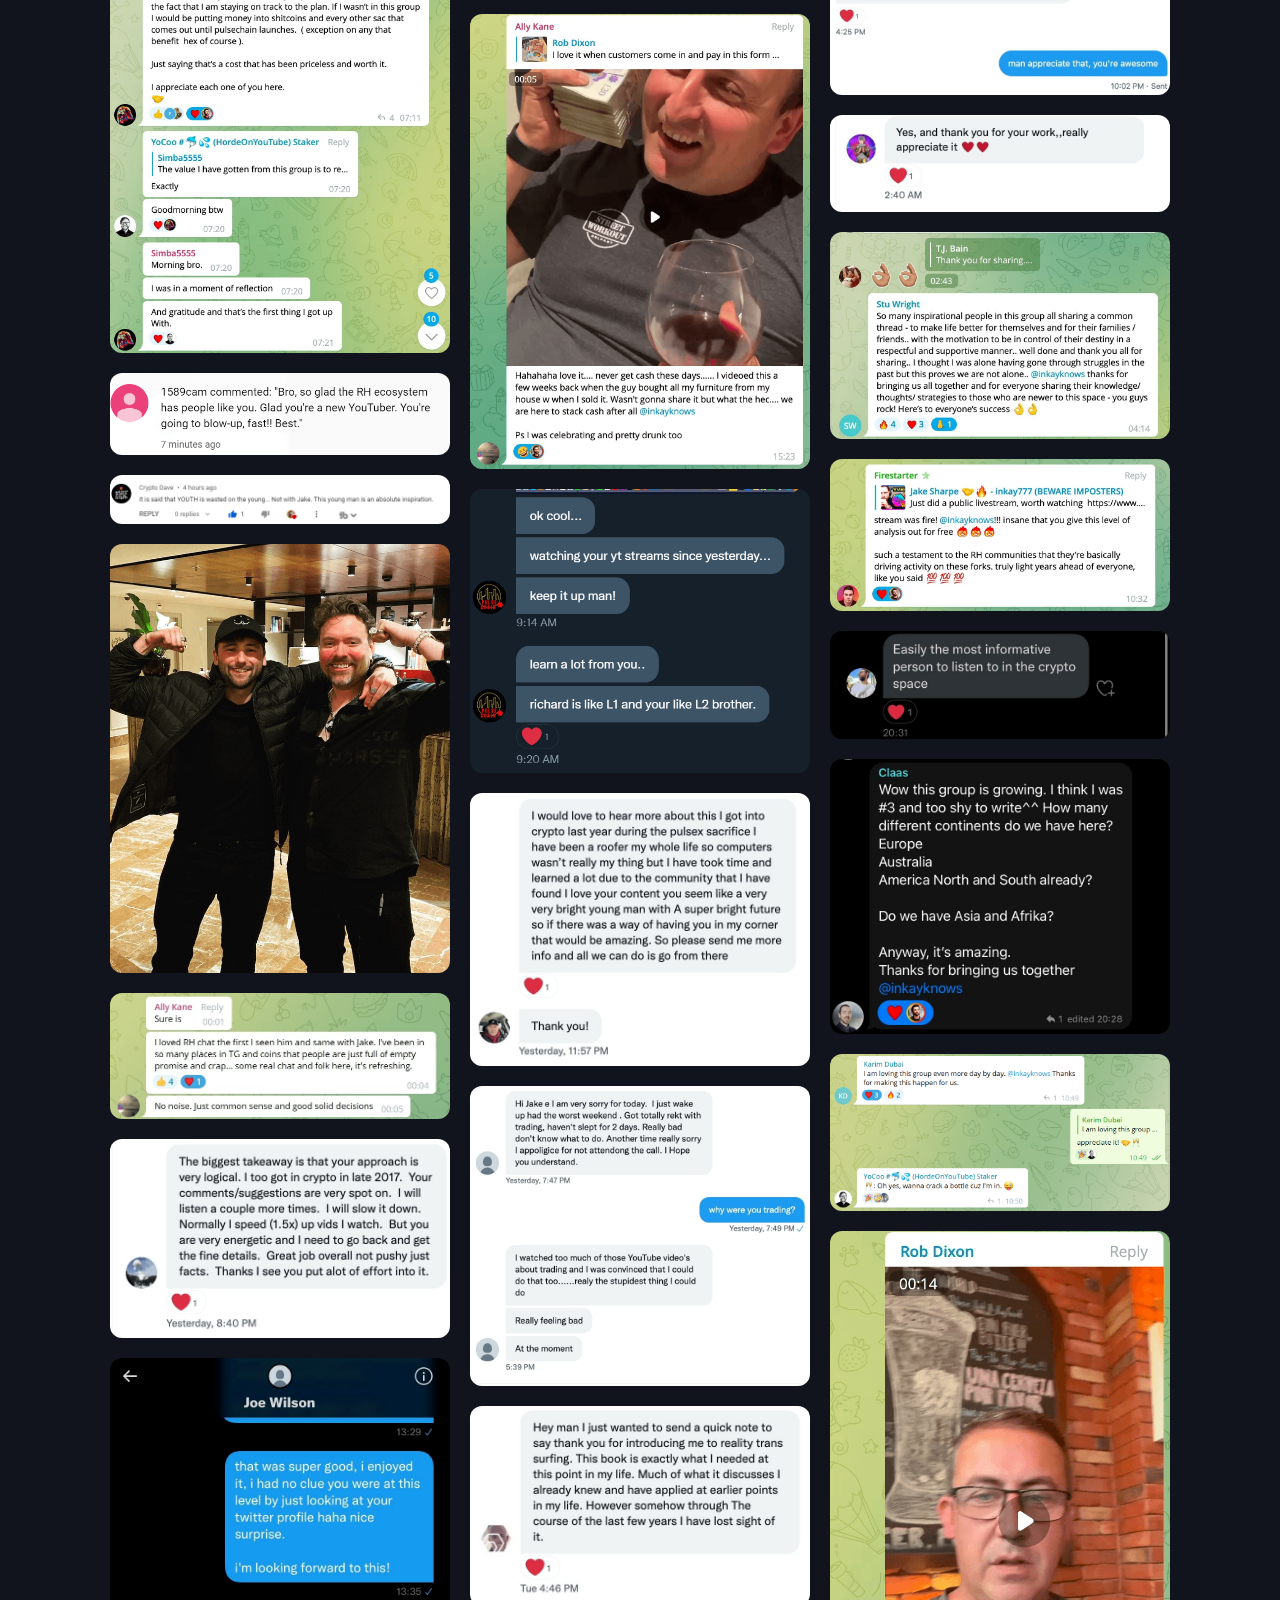
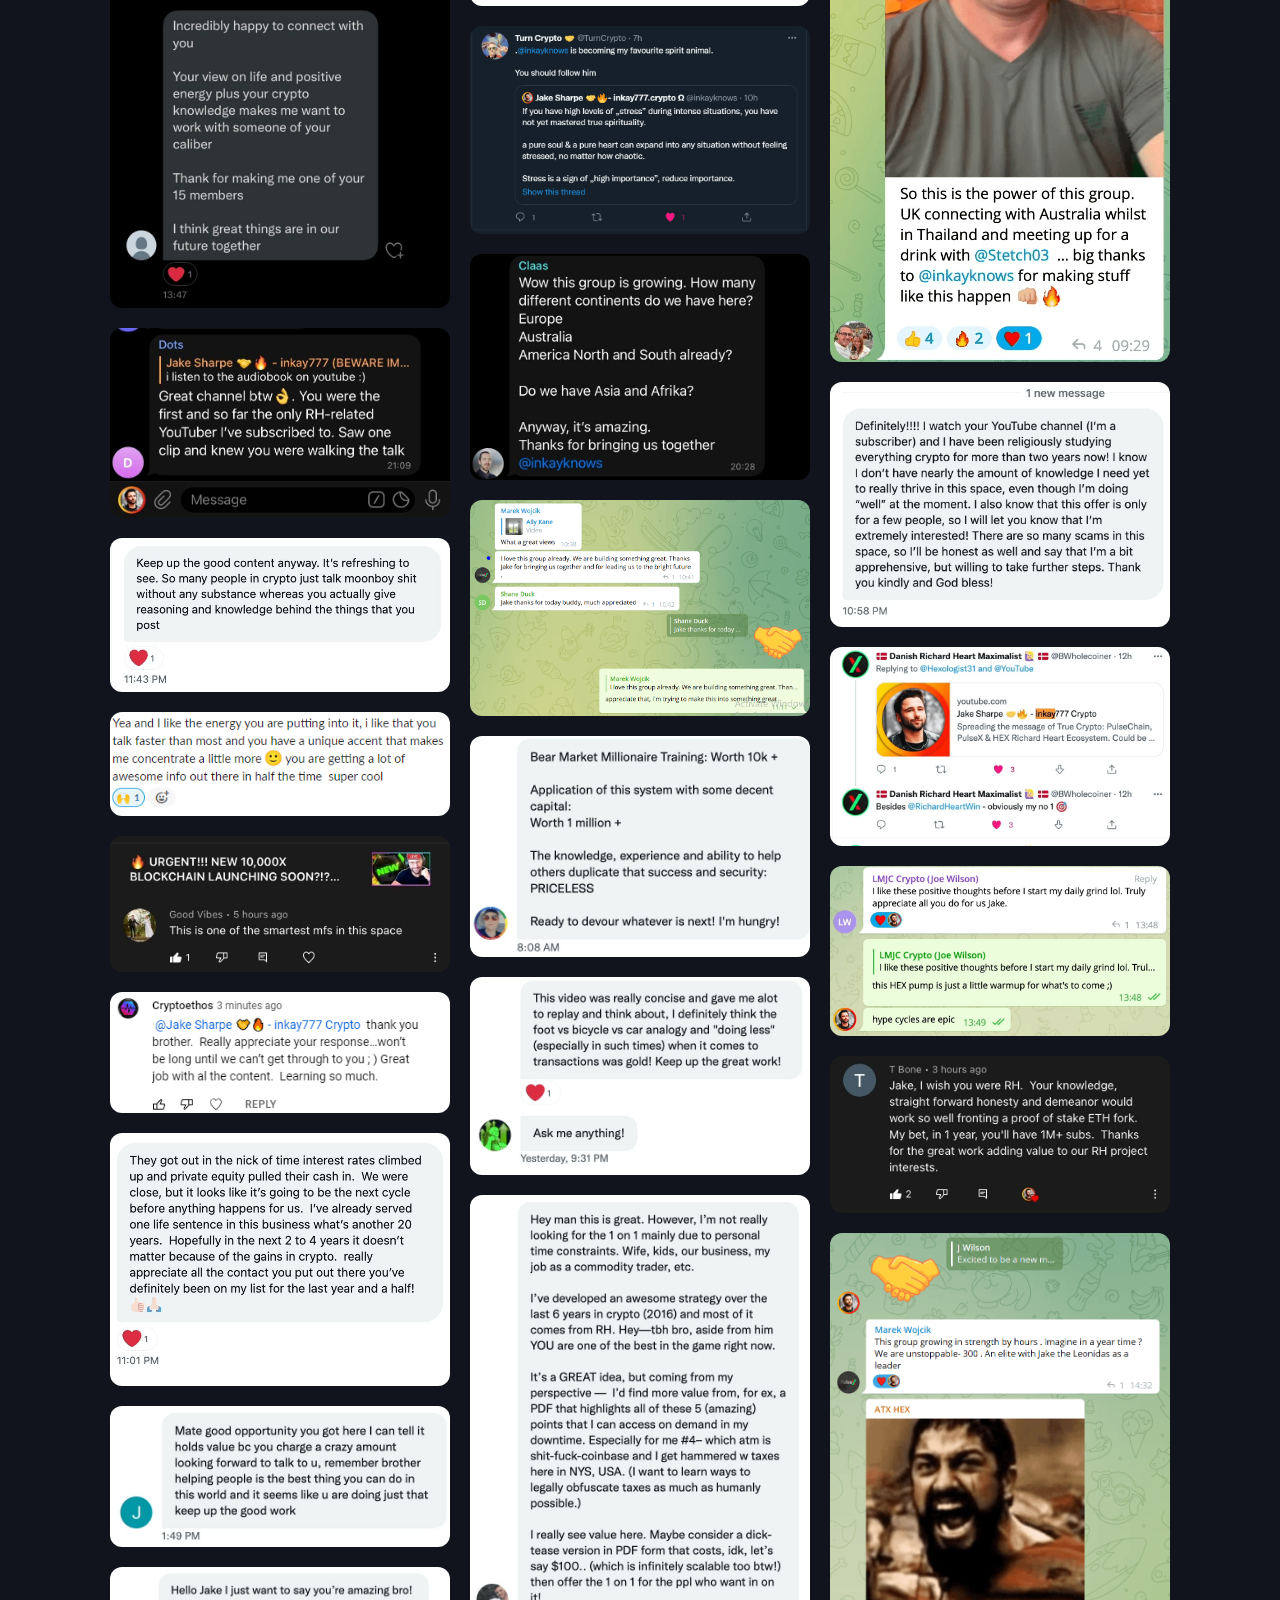
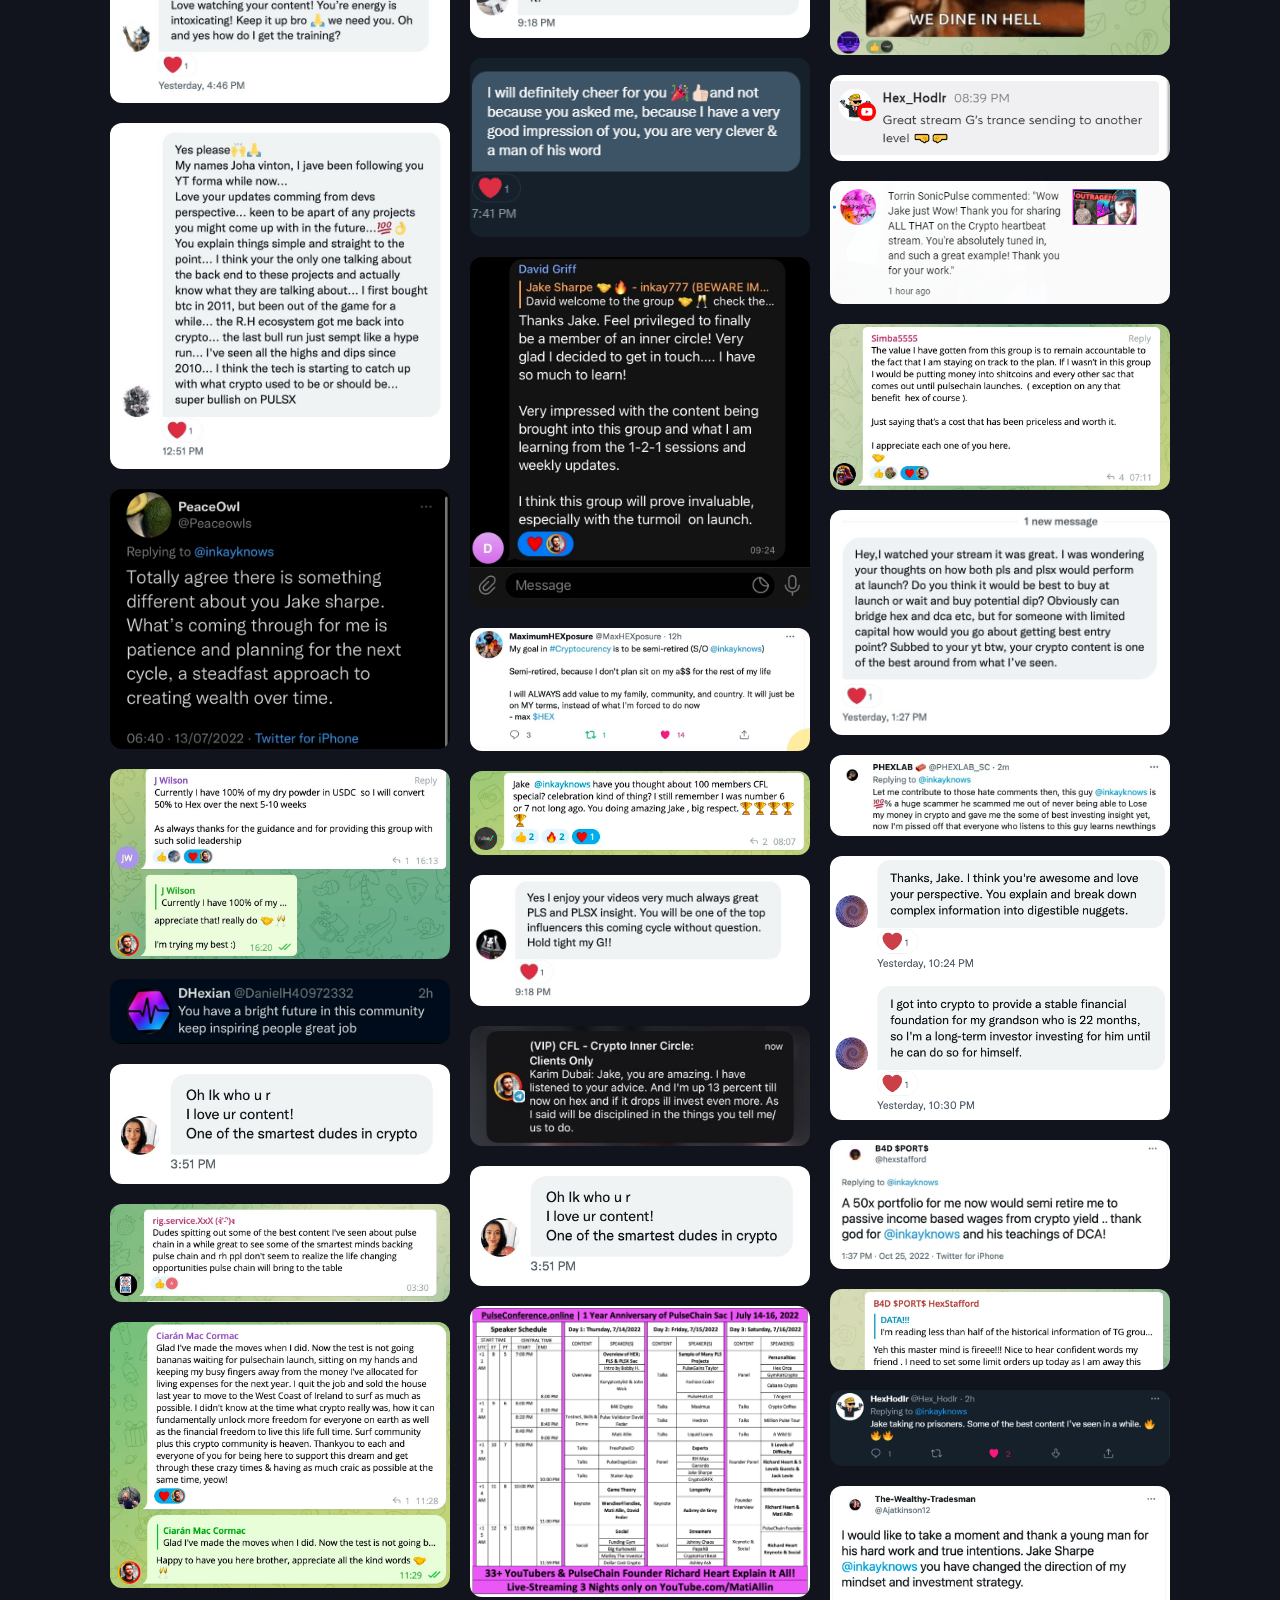
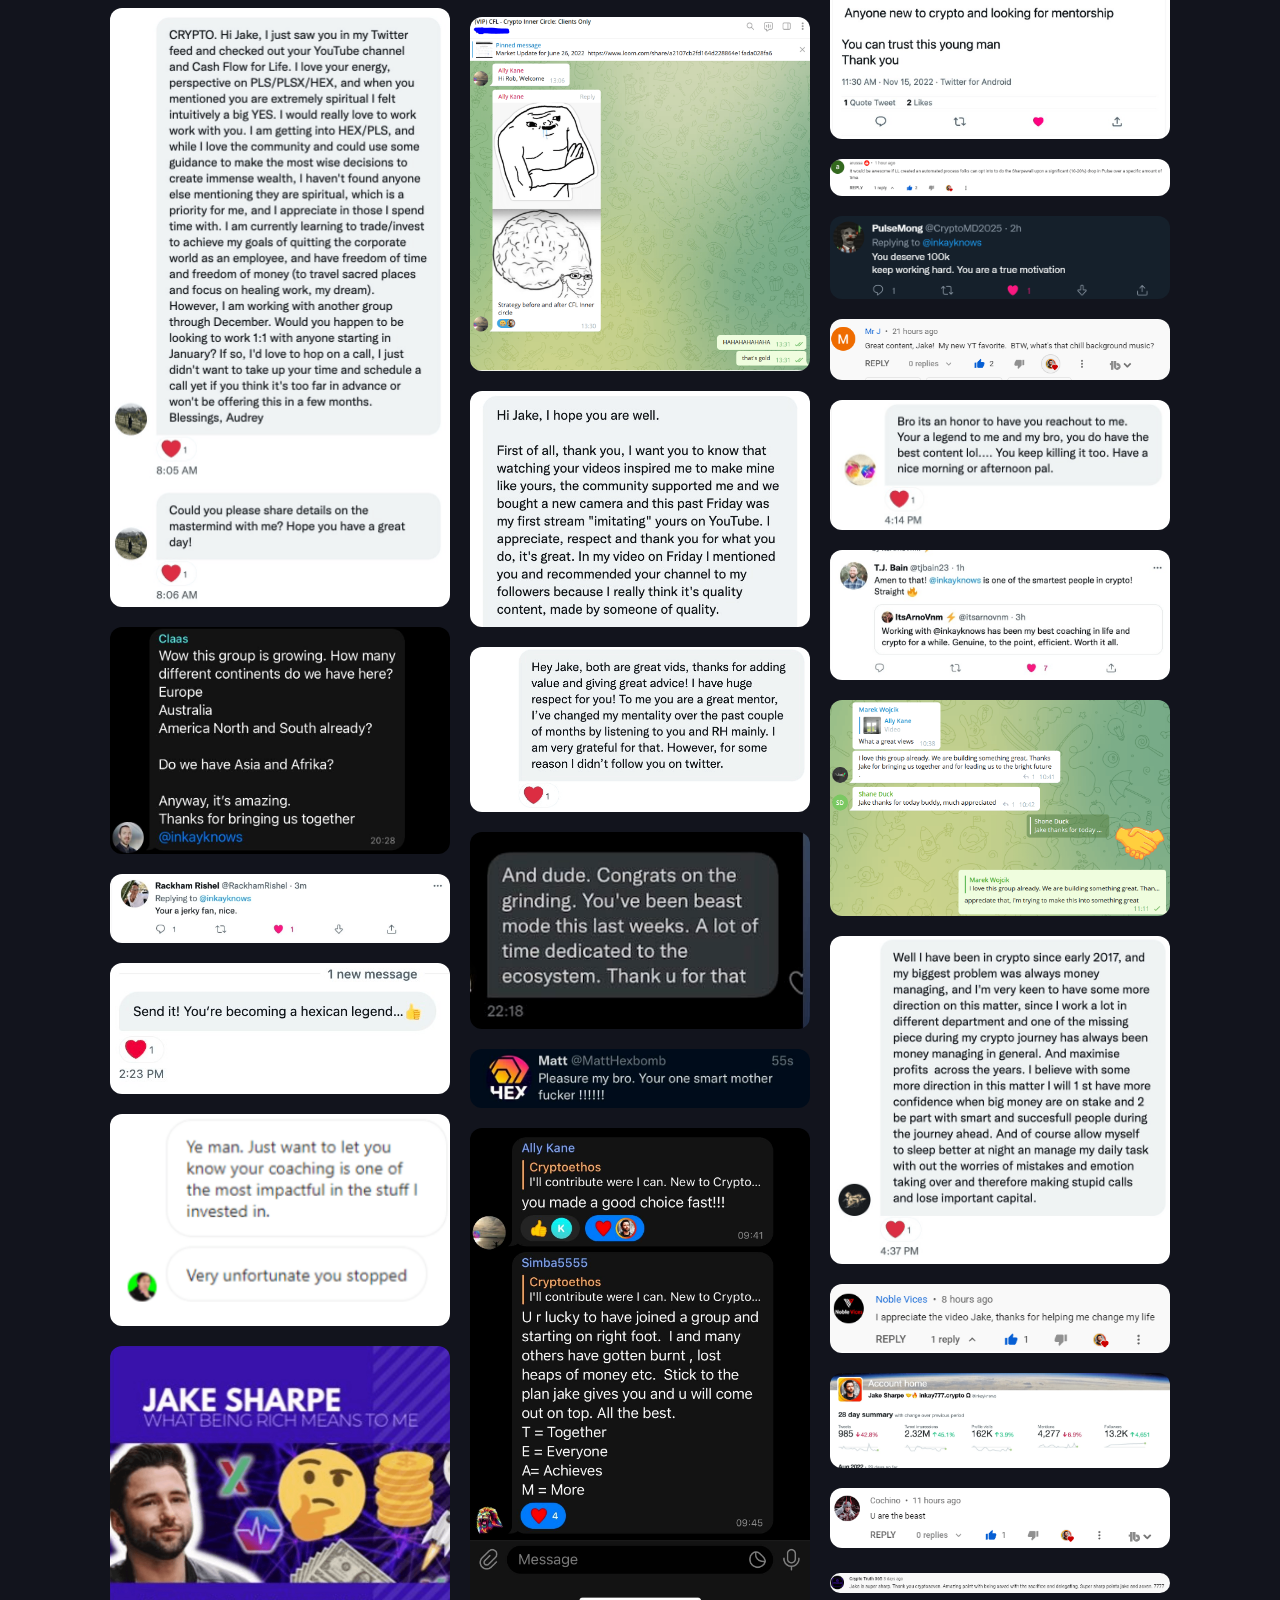
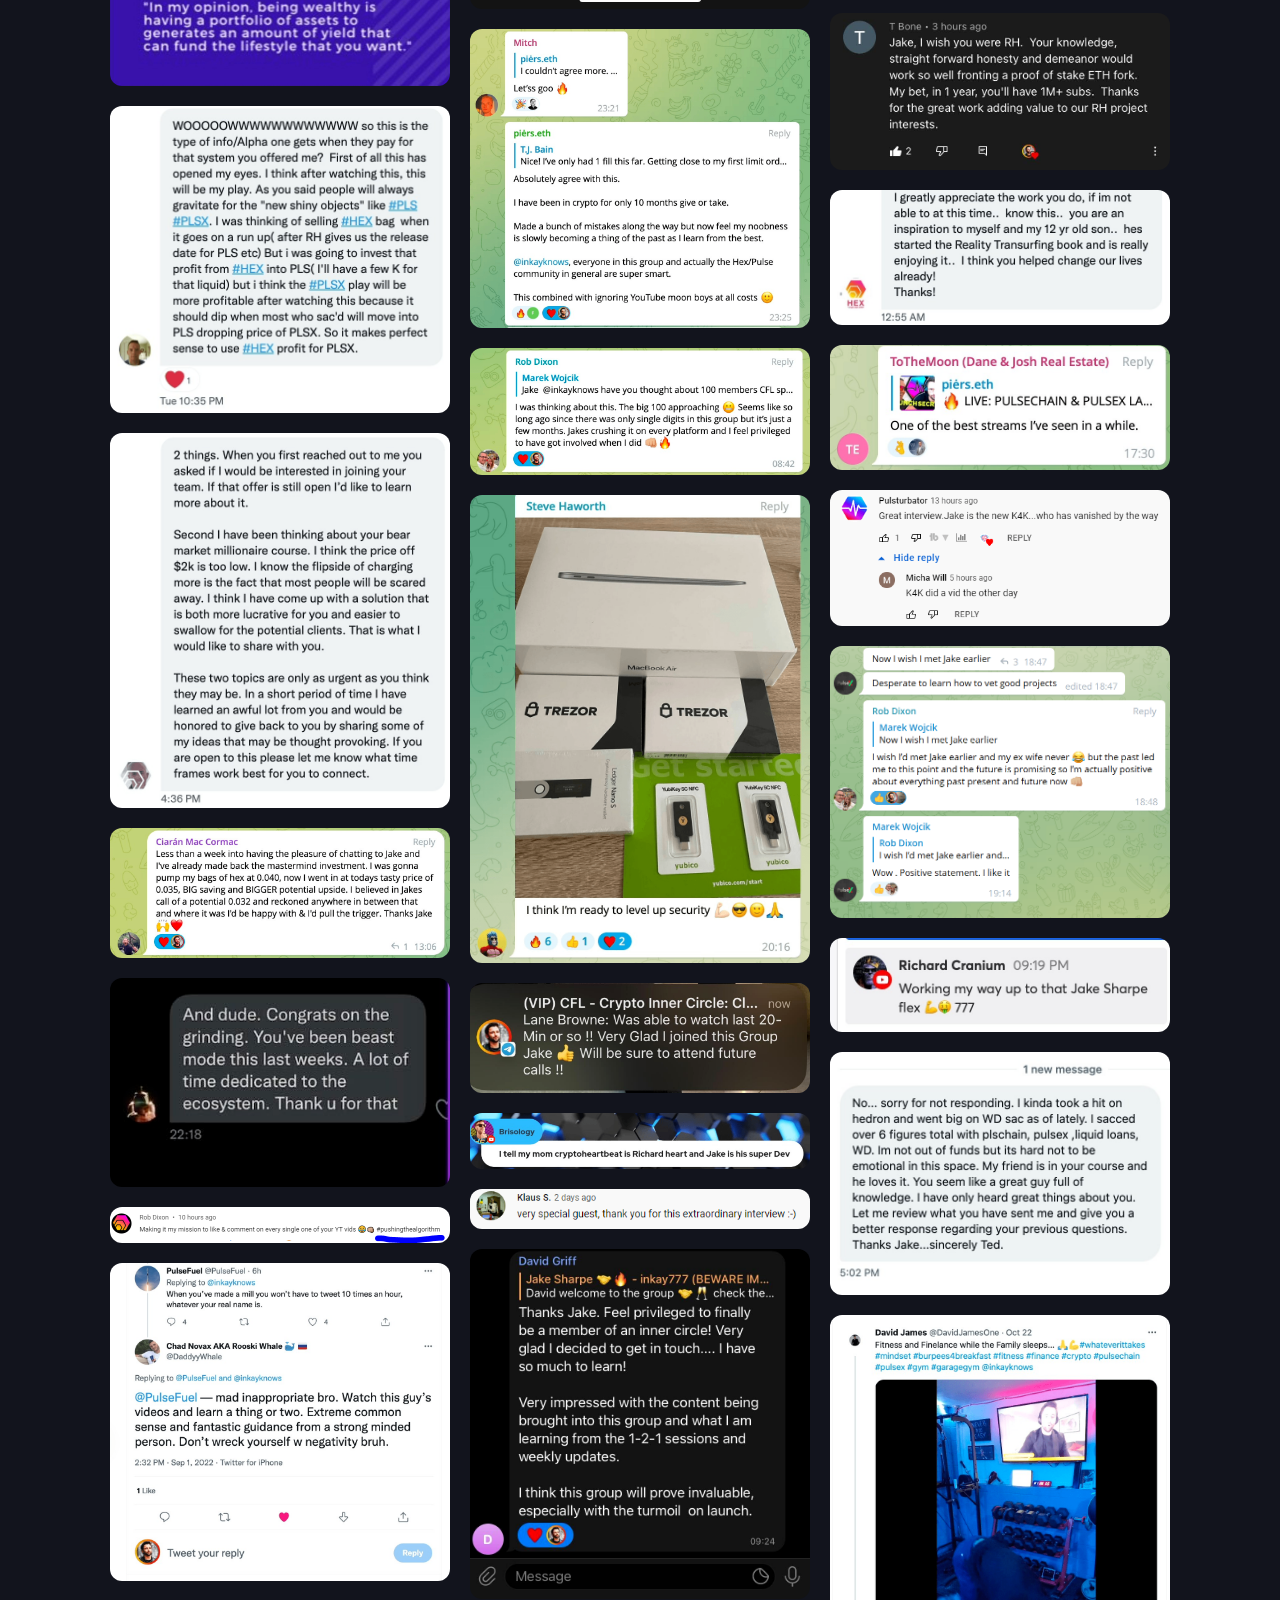
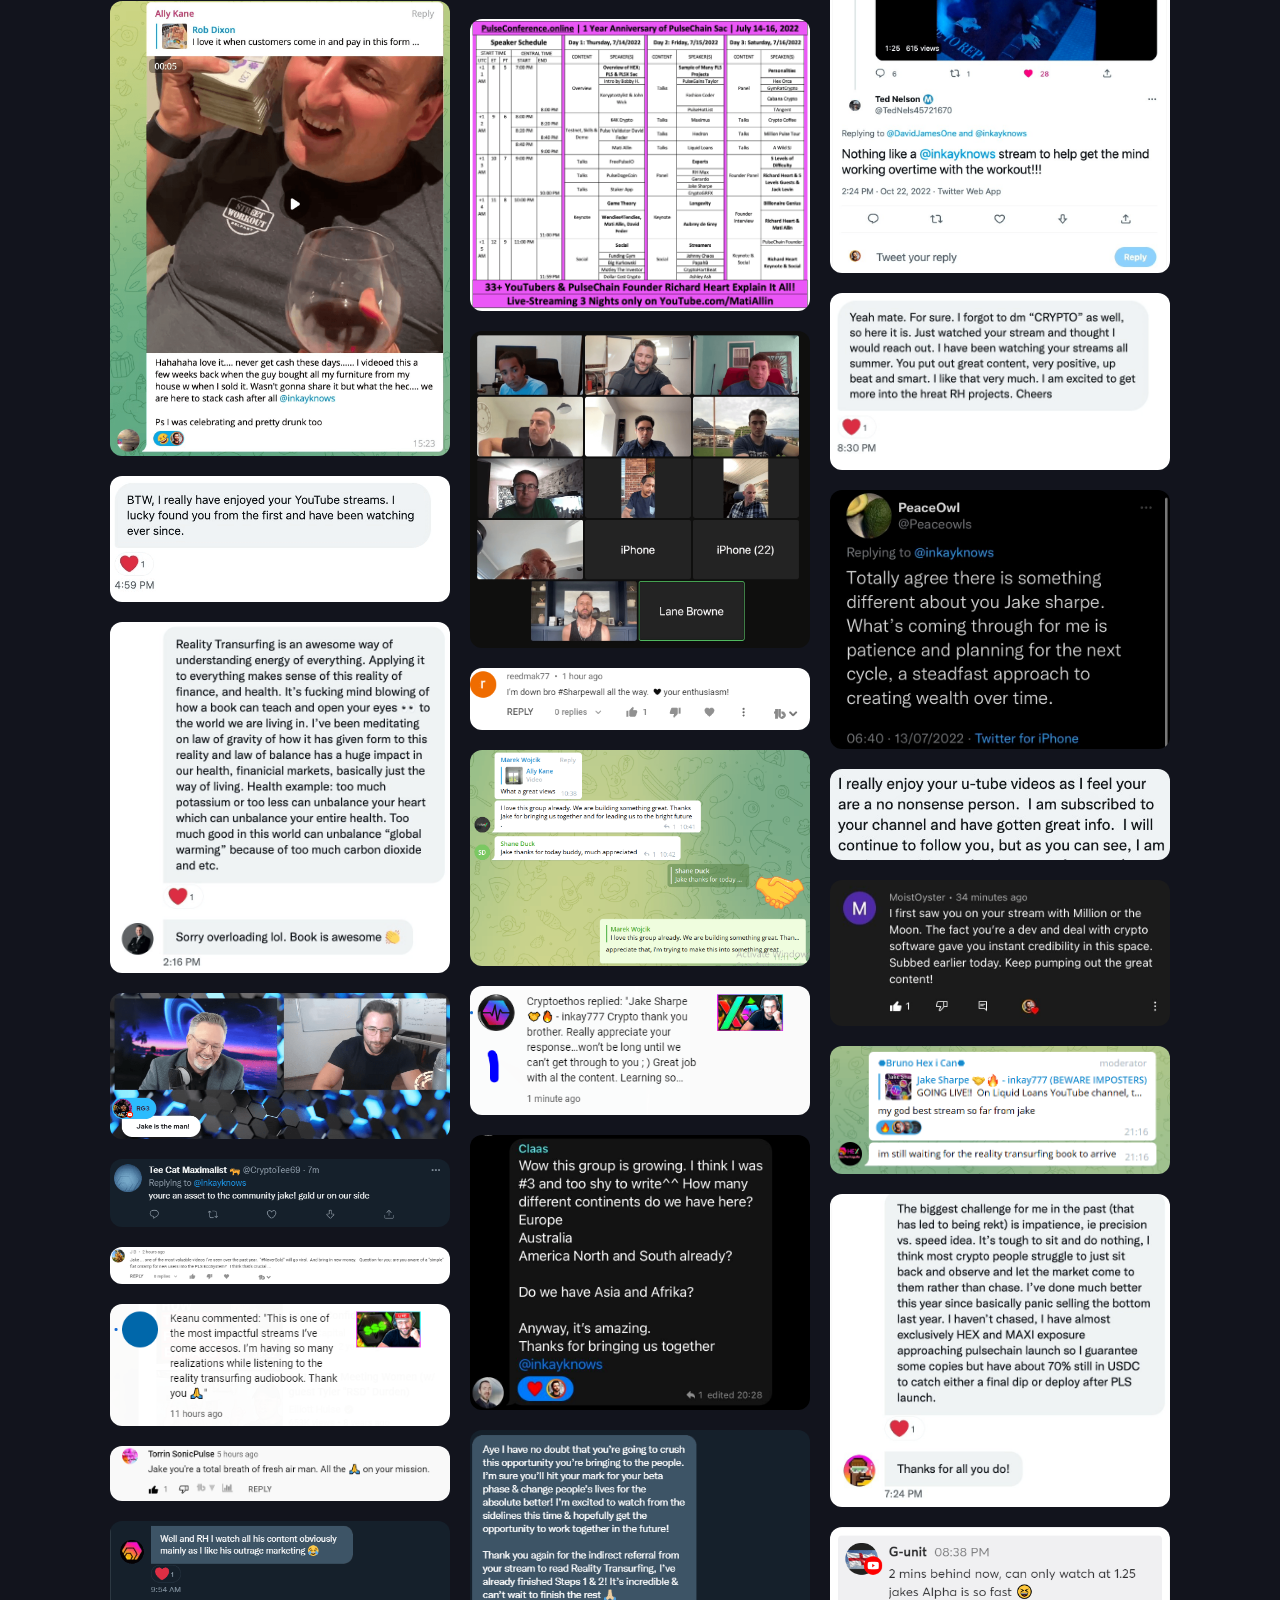
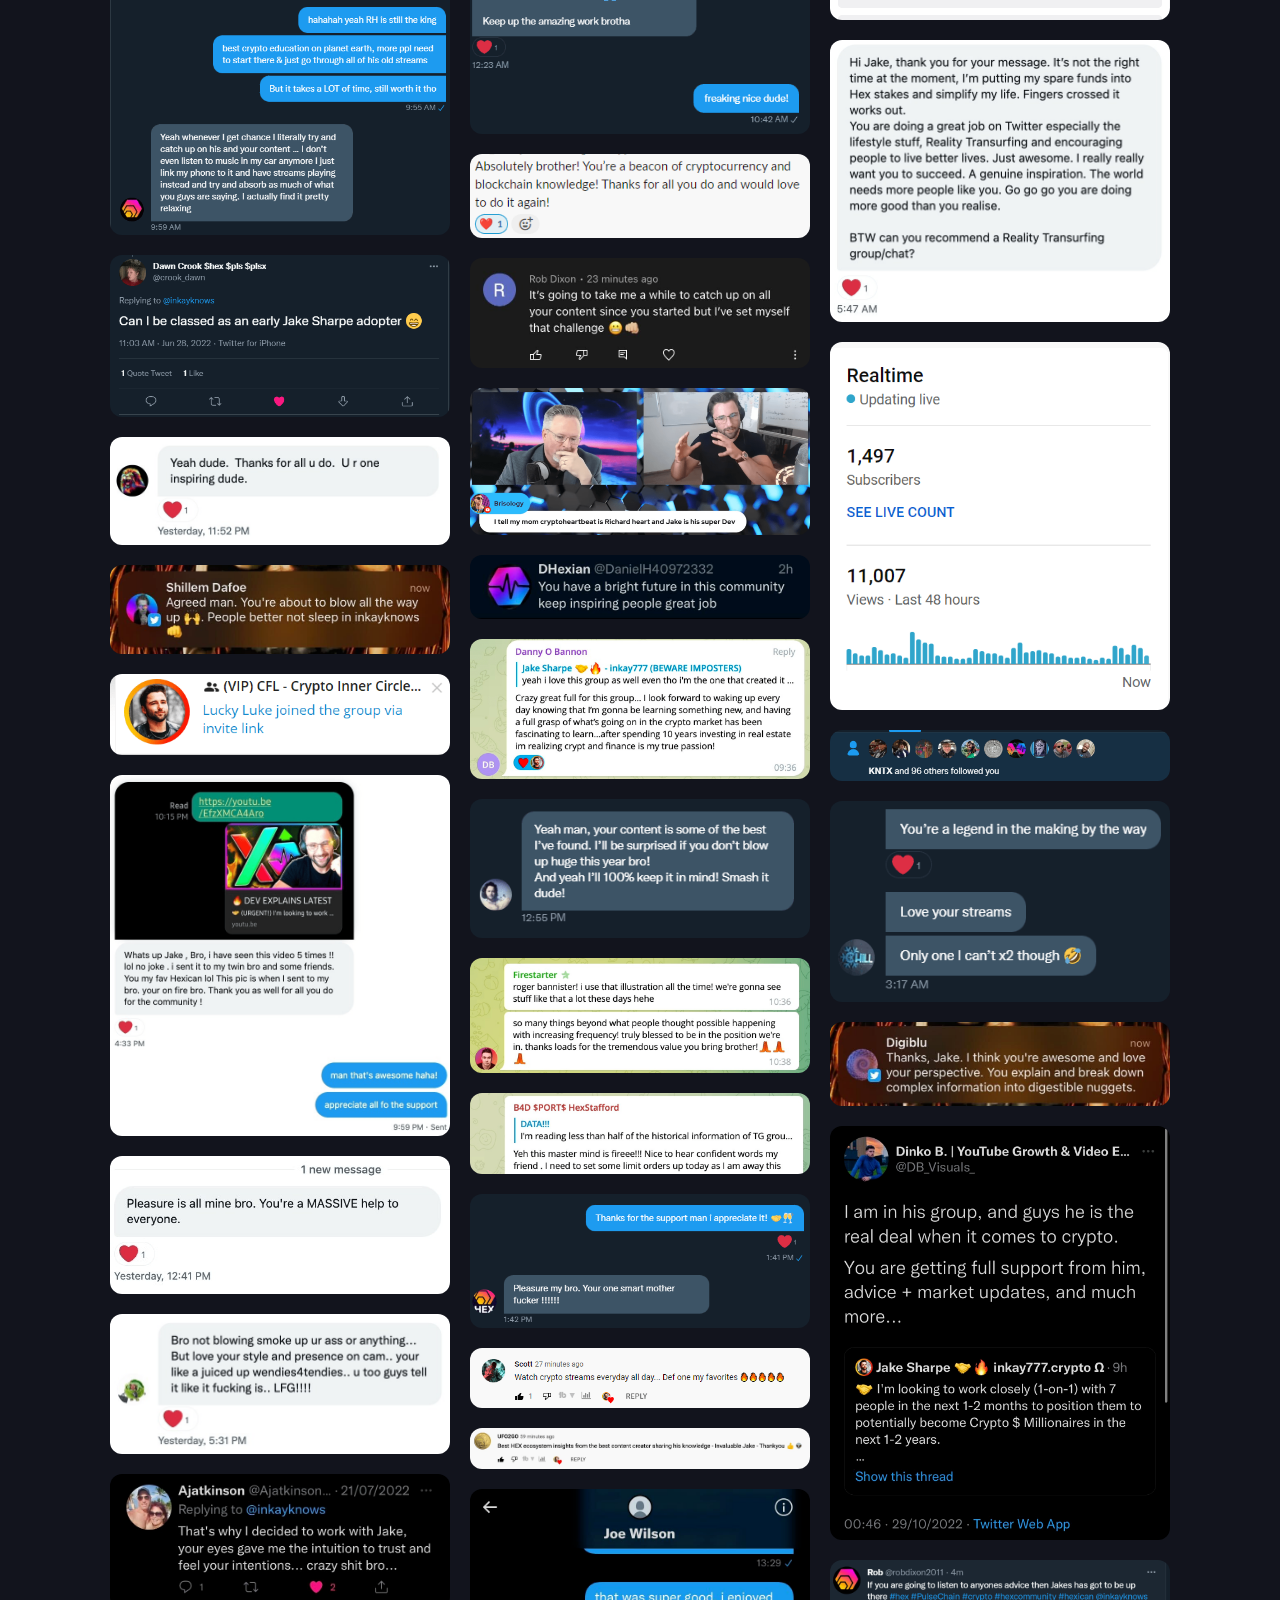
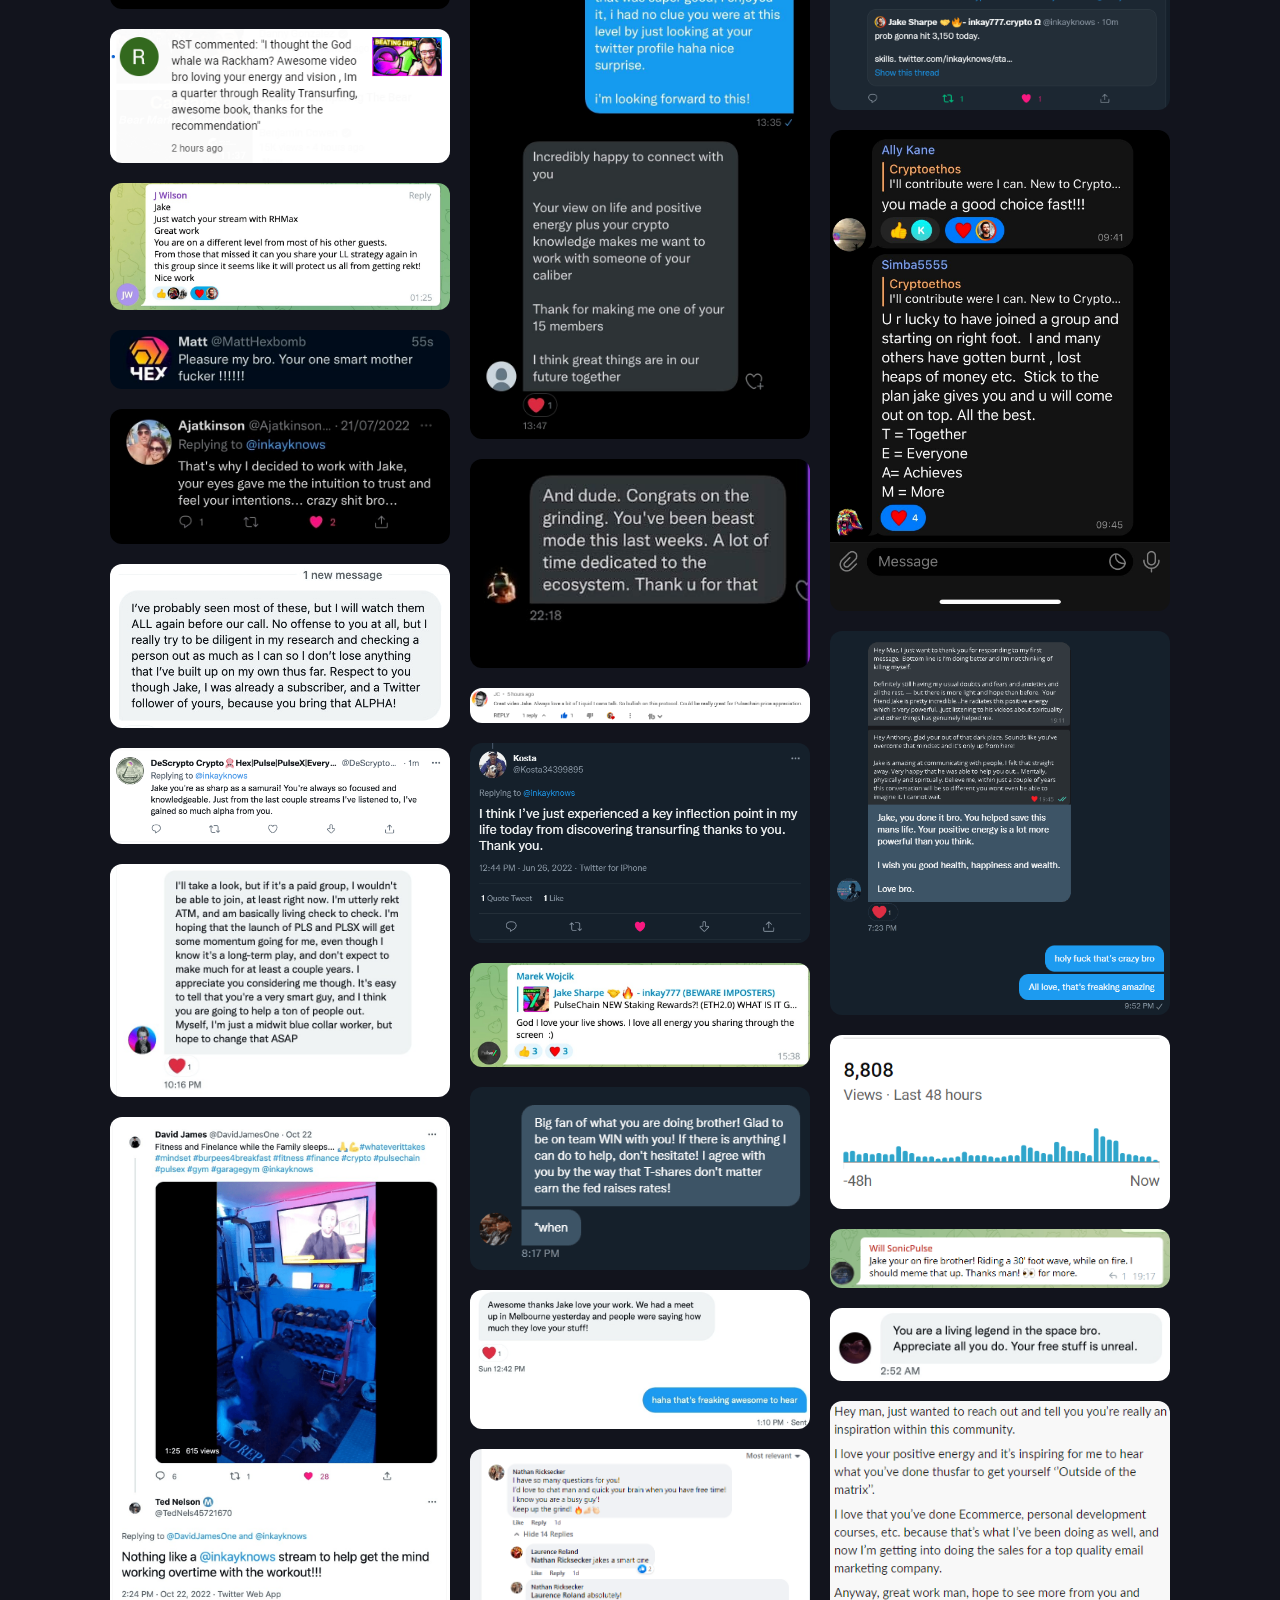
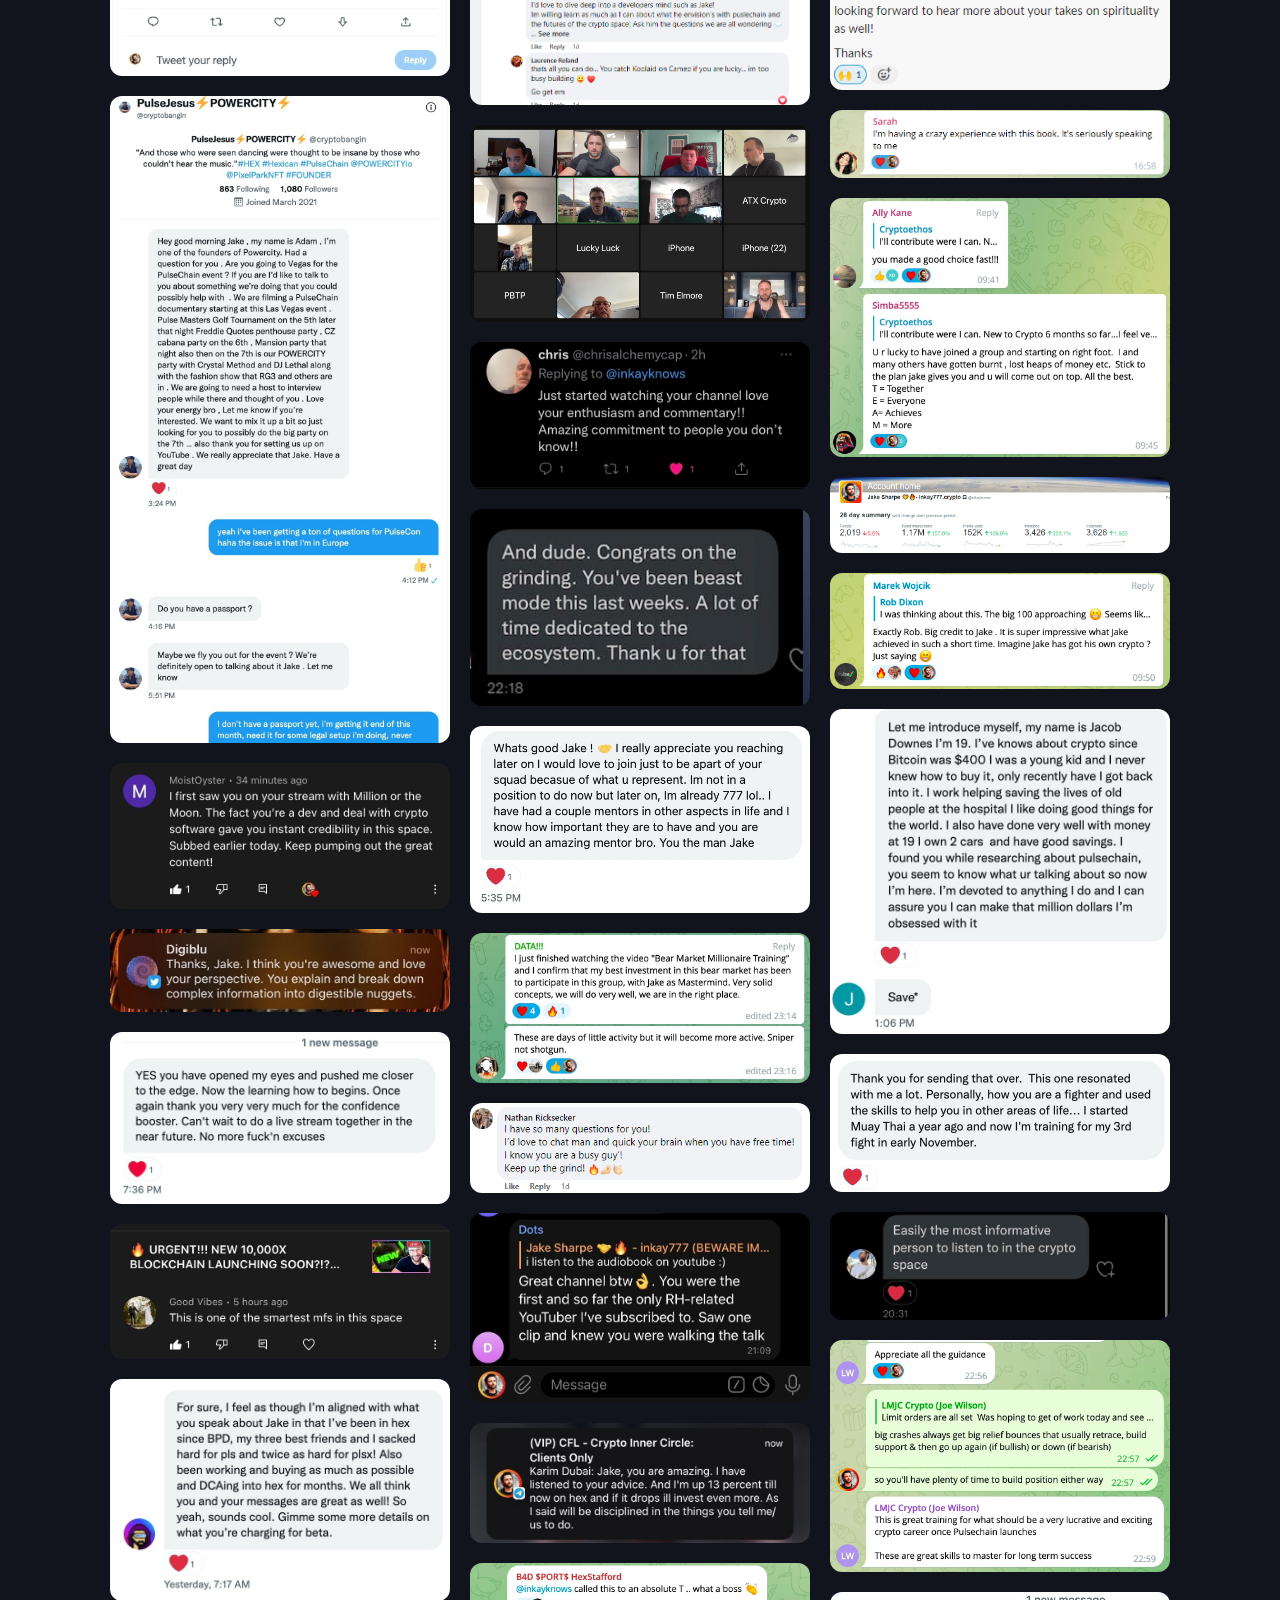
<file: reviews.html>
<!DOCTYPE html>
<html lang="en">
<head>
    <meta charset="UTF-8">
    <meta http-equiv="X-UA-Compatible" content="IE=edge">
    <meta name="viewport" content="width=device-width, initial-scale=1.0">

    <title>
        Cashflow For Life Mastermind Reviews | CashflowForLife.io
    </title>

    <link rel="stylesheet" href="./CSS/style.css">
    <link rel="stylesheet" href="./CSS/reviews.css">
    <link rel="stylesheet" href="./CSS/gallery.css">

    <link rel="apple-touch-icon" sizes="180x180" href="./apple-touch-icon.png">
    <link rel="icon" type="image/png" sizes="32x32" href="./favicon-32x32.png">
    <link rel="icon" type="image/png" sizes="16x16" href="./favicon-16x16.png">
    <link rel="manifest" href="./site.webmanifest">

    <link rel="stylesheet" href="https://cdnjs.cloudflare.com/ajax/libs/font-awesome/4.7.0/css/font-awesome.min.css">

    <!-- Google Tag Manager -->
    <script>(function(w,d,s,l,i){w[l]=w[l]||[];w[l].push({'gtm.start':
    new Date().getTime(),event:'gtm.js'});var f=d.getElementsByTagName(s)[0],
    j=d.createElement(s),dl=l!='dataLayer'?'&l='+l:'';j.async=true;j.src=
    'https://www.googletagmanager.com/gtm.js?id='+i+dl;f.parentNode.insertBefore(j,f);
    })(window,document,'script','dataLayer','GTM-MRHT33V');</script>
    <!-- End Google Tag Manager -->
</head>
<body>

<!-- Google Tag Manager (noscript) -->
<noscript><iframe src="https://www.googletagmanager.com/ns.html?id=GTM-MRHT33V"
height="0" width="0" style="display:none;visibility:hidden"></iframe></noscript>
<!-- End Google Tag Manager (noscript) -->

<header>
    <div class="section" id="header">
        <div class="row">
            <div class="col">
                <a href="index.html">
                    <img class="logo" src="./IMG/CFL_Logo_White.png" alt="CashflowForLife Logo">            
                </a>
                <a class="nav-link" href="index.html#about">About</a>
                <a class="nav-link" href="reviews.html">Reviews</a>
                <a class="nav-link" href="index.html#faq">FAQ</a>
                <a class="nav-link" href="https://cashflowforlife.io/join.html">More Details (Video)</a>
            </div> 
            <div class="col">
                <a href="apply.html" class="primary-btn">
                    Book A Call
                </a>
            </div>
        </div>
    </div>
    <div class="topnav-content-sm" id="small-nav">
        <a href="index.html">
            <img class="logo" src="./IMG/CFL_Logo_White.png" alt="CashflowForLife Logo">            
        </a>

        <a href="javascript:void(0);" class="icon" id="menu-toggle">
            <i class="fa fa-bars"></i>
        </a>
    </div>
    <div class="small-menu-wrapper">
        <div class="small-menu-content">
            <a class="nav-link" href="index.html#about">About</a>
            <a class="nav-link" href="reviews.html">Reviews</a>
            <a class="nav-link" href="index.html#faq">FAQ</a>
            <a class="nav-link" href="https://cashflowforlife.io/join.html">More Details (Video)</a>
            <a class="nav-link" href="apply.html">Book A Call</a>
        </div>
    </div>
</header>

<div class="section" id="reviews">
    <div class="row" style="margin-top: 60px; gap: 0px;">
        <h2 style="text-align: center">
            What Others Are Saying About Cashflow For Life & Jake Sharpe
        </h2>
        <p style="text-align: center">
            We have a google drive folder with over 300+ screenshots & testimonials about CFL and Jake Sharpe, here’s just a fraction of them:
        </p>
    </div>
    
    <div class="row flex-col" style="padding: 25px; gap: 0px;">
        <div class="embed-wrapper" style="width: 100%">
            <div class="embed-youtube">
                <iframe width="100%" height="550" src="https://www.youtube.com/embed/-YzsuKx9Ztw" title="YouTube video player" frameborder="0" allow="accelerometer; autoplay; clipboard-write; encrypted-media; gyroscope; picture-in-picture" allowfullscreen></iframe>
            </div>
        </div>
    </div>
    

    <div class="row">
        <div id="gallery">
            <!-- JS INJECTS REVIEWS -->
        </div>
    </div>
    <div class="row" style="display: none;">
        <a class="primary-btn">
            Load more
        </a>
    </div>
</div>

<footer>
    <div class="section" id="footer">
        <div class="row">
            <img class="logo" src="./IMG/CFL_Logo_White.png" alt="CashflowForLife Logo">
            <p>
                © Copyright 2022 CashflowForLife.io
            </p>
        </div>
        <div class="row socials">
            <a href="https://twitter.com/inkayknows" target="_blank">
                <i class="fa fa-twitter"></i>
            </a>
            <a href="https://www.youtube.com/c/inkay777Crypto/videos" target="_blank">
                <i class="fa fa-youtube"></i>
            </a>
            <a href="https://t.me/cashflowforlifenews" target="_blank">
                <i class="fa fa-telegram"></i>
            </a>
        </div>
    </div>
</footer>

<script src="https://code.jquery.com/jquery-3.6.0.min.js" integrity="sha256-/xUj+3OJU5yExlq6GSYGSHk7tPXikynS7ogEvDej/m4=" crossorigin="anonymous"></script>
<script src="./JS/script.js"></script>
<script src="./JS/gallery.js"></script>
</body>
</html>
</file>
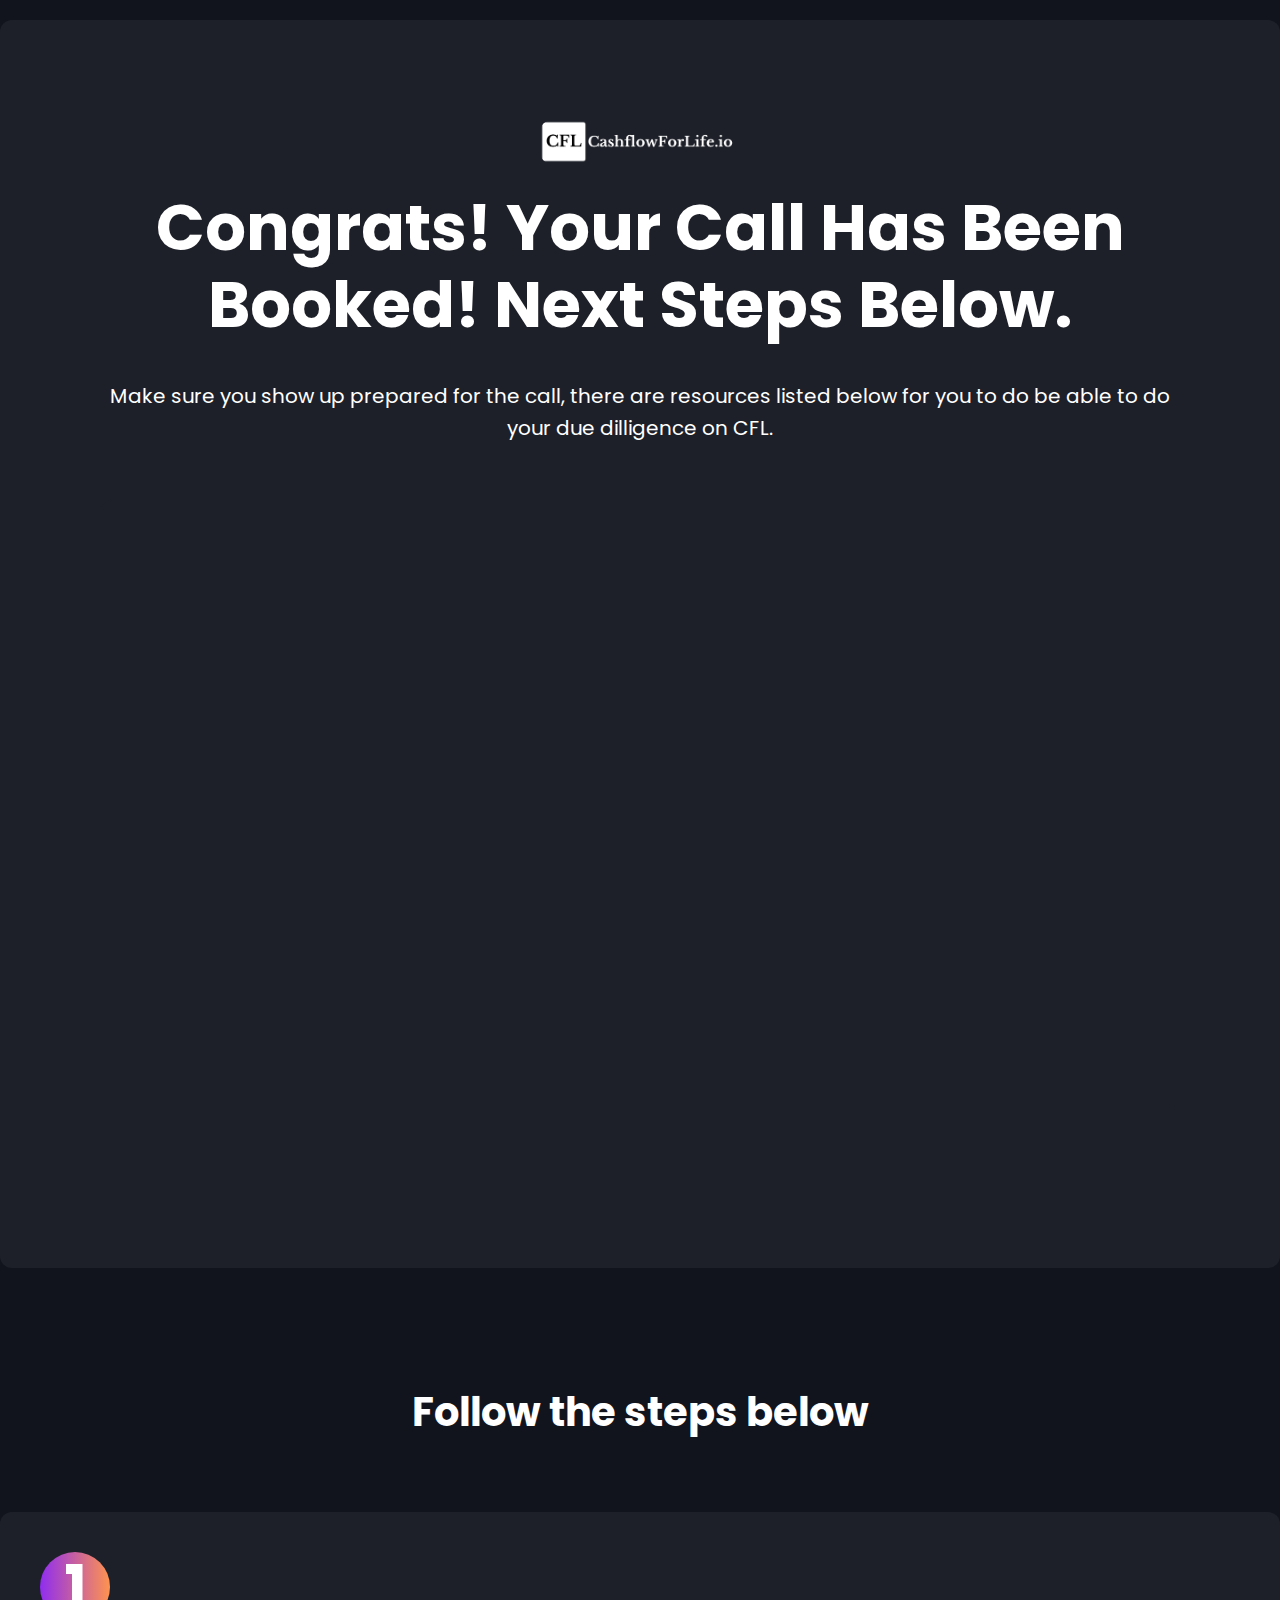
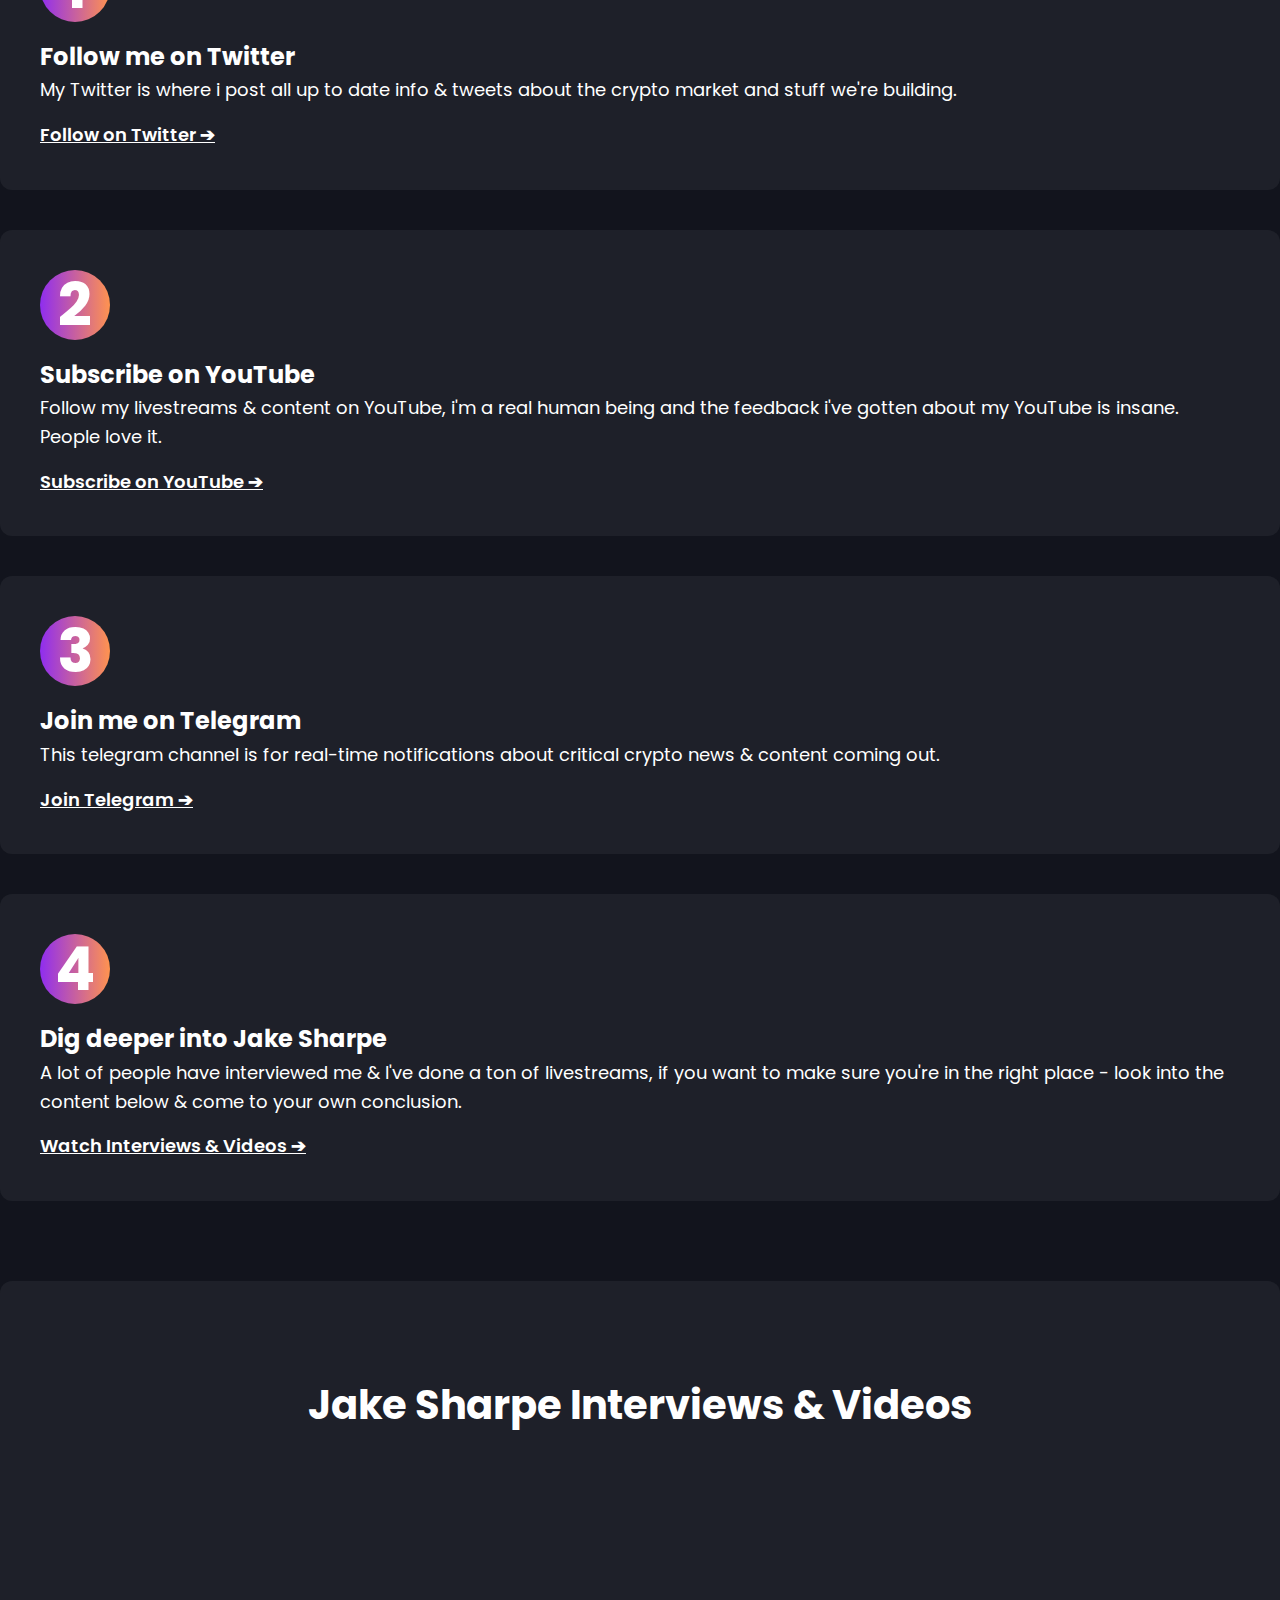
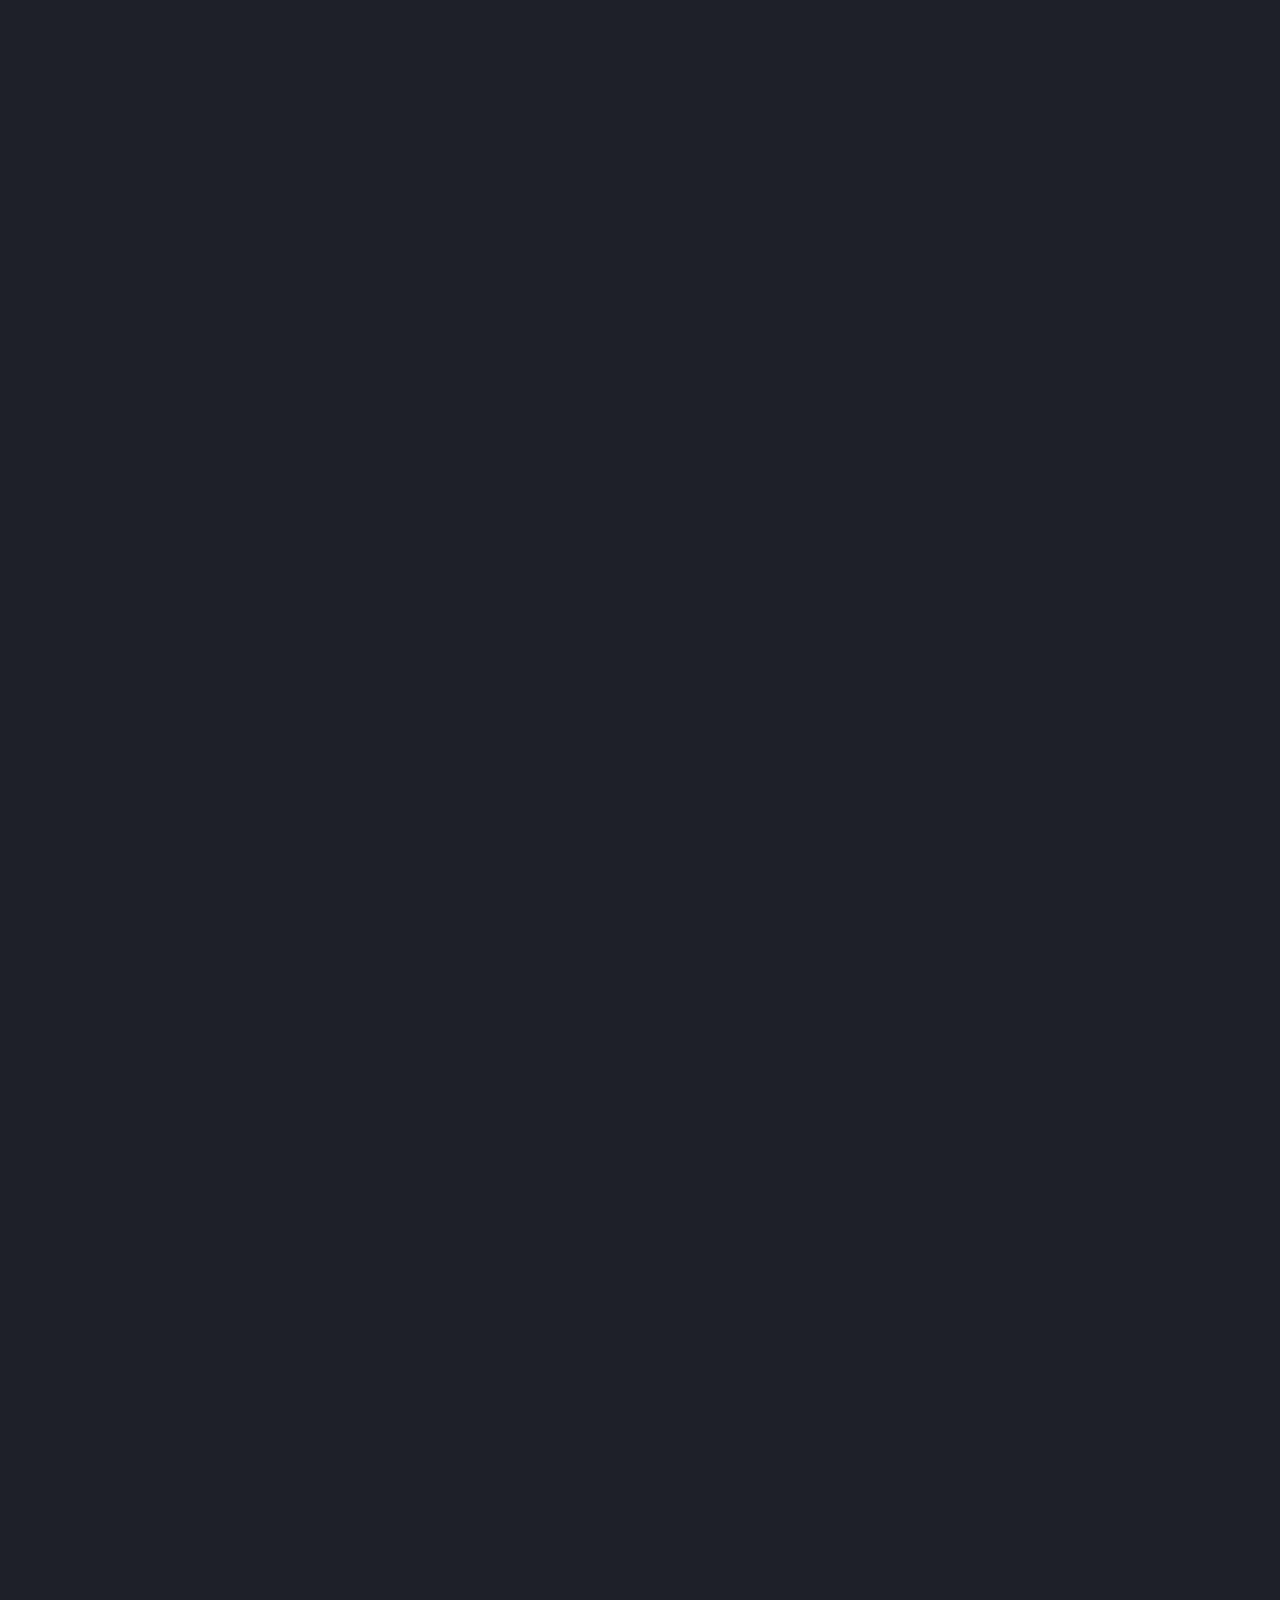
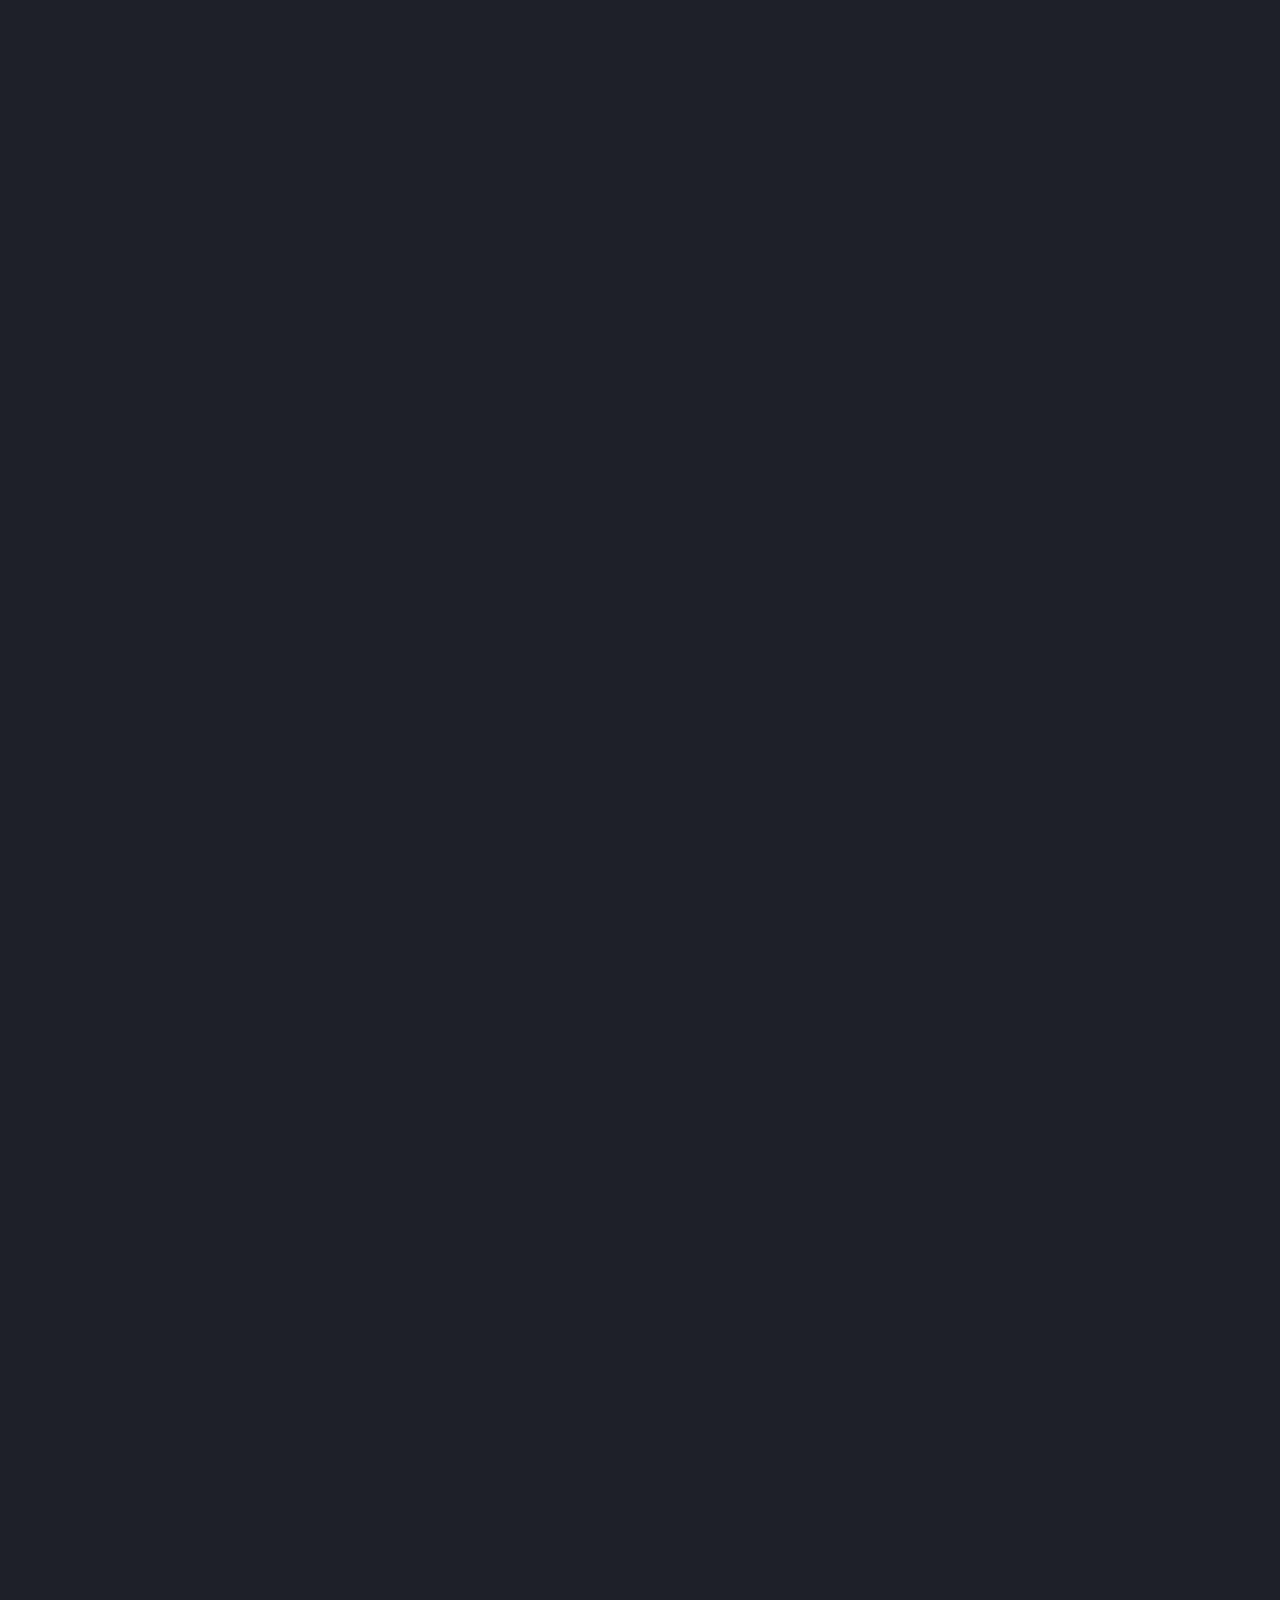
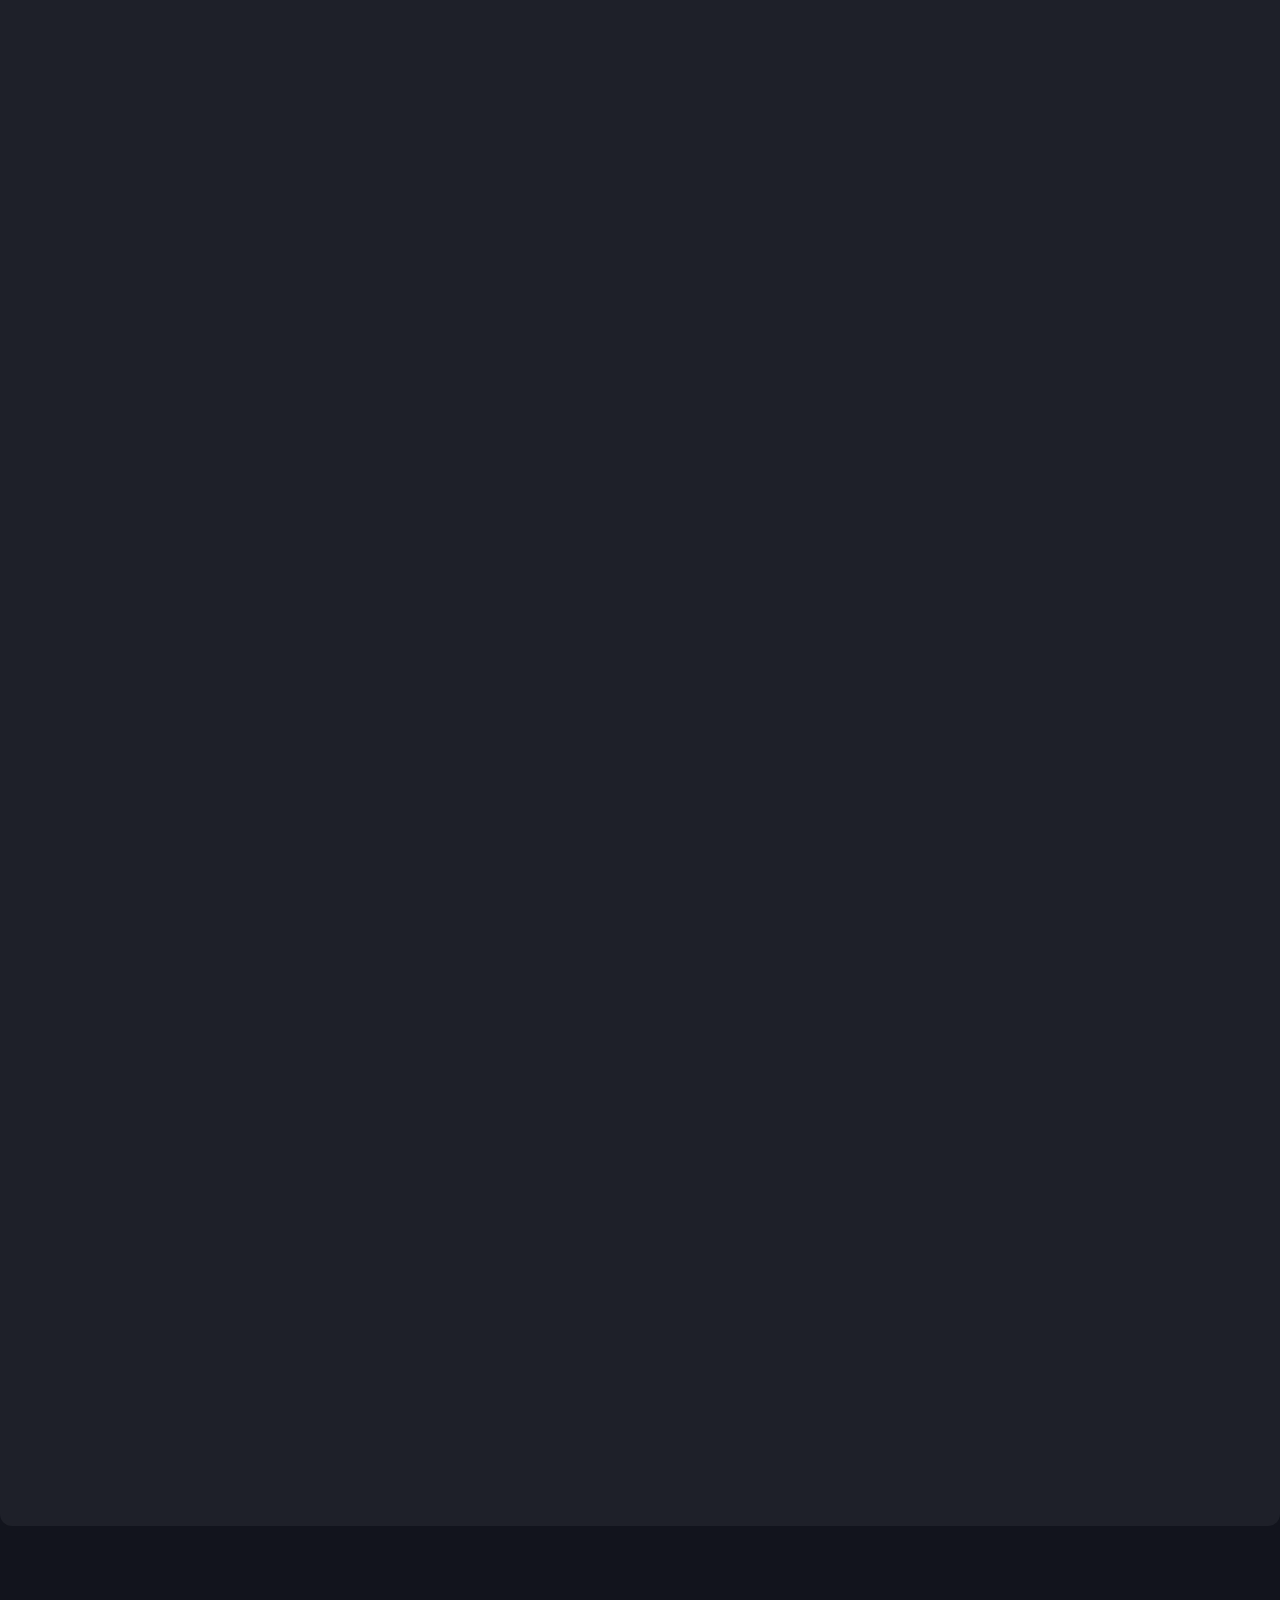
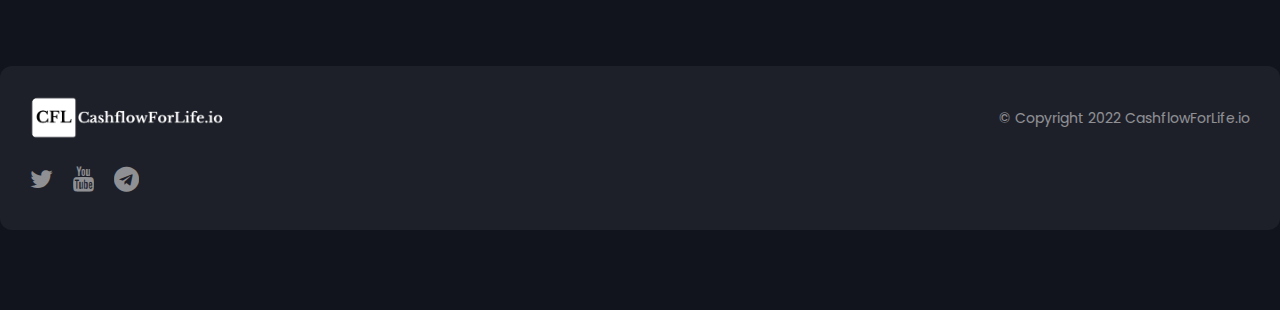
<file: thanks.html>
<!DOCTYPE html>
<html lang="en">
<head>
    <meta charset="UTF-8">
    <meta http-equiv="X-UA-Compatible" content="IE=edge">
    <meta name="viewport" content="width=device-width, initial-scale=1.0">

    <title>
        Congrats! Your Call Has Been Booked!
    </title>

    <link rel="stylesheet" href="./CSS/style.css">
    <link rel="stylesheet" href="./CSS/reviews.css">
    <link rel="stylesheet" href="./CSS/application.css">
    <link rel="stylesheet" href="./CSS/thanks.css">

    <link rel="apple-touch-icon" sizes="180x180" href="./apple-touch-icon.png">
    <link rel="icon" type="image/png" sizes="32x32" href="./favicon-32x32.png">
    <link rel="icon" type="image/png" sizes="16x16" href="./favicon-16x16.png">
    <link rel="manifest" href="./site.webmanifest">

    <link rel="stylesheet" href="https://cdnjs.cloudflare.com/ajax/libs/font-awesome/4.7.0/css/font-awesome.min.css">

    <!-- Google Tag Manager -->
    <script>(function(w,d,s,l,i){w[l]=w[l]||[];w[l].push({'gtm.start':
    new Date().getTime(),event:'gtm.js'});var f=d.getElementsByTagName(s)[0],
    j=d.createElement(s),dl=l!='dataLayer'?'&l='+l:'';j.async=true;j.src=
    'https://www.googletagmanager.com/gtm.js?id='+i+dl;f.parentNode.insertBefore(j,f);
    })(window,document,'script','dataLayer','GTM-MRHT33V');</script>
    <!-- End Google Tag Manager -->
</head>
<body>

<!-- Google Tag Manager (noscript) -->
<noscript><iframe src="https://www.googletagmanager.com/ns.html?id=GTM-MRHT33V"
height="0" width="0" style="display:none;visibility:hidden"></iframe></noscript>
<!-- End Google Tag Manager (noscript) -->

<div class="section" id="apply">
    <div class="row flex-col">
        <a href="index.html">
            <img class="logo" src="./IMG/CFL_Logo_White.png" alt="CashflowForLife Logo">            
        </a>

        <h1 style="text-align: center;">
            Congrats! Your Call Has Been Booked! Next Steps Below.
        </h1>
        <p style="text-align: center;">
            Make sure you show up prepared for the call, there are resources listed below for you to do be able to do your due dilligence on CFL.
        </p>
        
        <div class="row flex-col" style="padding: 25px; gap: 0px;">
            <div class="embed-wrapper" style="width: 100%">
                <div class="embed-youtube">
                    <iframe width="100%" height="550" src="https://www.youtube.com/embed/-YzsuKx9Ztw" title="YouTube video player" frameborder="0" allow="accelerometer; autoplay; clipboard-write; encrypted-media; gyroscope; picture-in-picture" allowfullscreen></iframe>
                </div>
            </div>
        </div>
        
        
    </div>
</div>

<div class="section" id="steps">
    <div class="row flex-col">
        <h2>
            Follow the steps below
        </h2>
        <div class="row usp-wrapper">
            <div class="usp-item" style="width: 100%">
                <p class="counter">
                   1
                </p>
                <h3>
                    Follow me on Twitter
                </h3>
                <p style="text-align: left;">
                    My Twitter is where i post all up to date info & tweets about the crypto market and stuff we're building.
                </p>
                <a href="https://twitter.com/inkayknows" target="_blank">
                    Follow on Twitter ➔
                </a>
            </div>
            <div class="usp-item" style="width: 100%">
                <p class="counter">
                   2
                </p>
                <h3>
                    Subscribe on YouTube
                </h3>
                <p style="text-align: left;">
                    Follow my livestreams & content on YouTube, i'm a real human being and the feedback i've gotten about my YouTube is insane. People love it.
                </p>
                <a href="https://www.youtube.com/c/inkay777Crypto/videos" target="_blank">
                    Subscribe on YouTube ➔
                </a>
            </div>
            <div class="usp-item" style="width: 100%">
                <p class="counter">
                   3
                </p>
                <h3>
                    Join me on Telegram
                </h3>
                <p style="text-align: left;">
                    This telegram channel is for real-time notifications about critical crypto news & content coming out.
                </p>
                <a href="https://t.me/cashflowforlifenews" target="_blank">
                    Join Telegram ➔
                </a>
            </div>
            <div class="usp-item" style="width: 100%">
                <p class="counter">
                   4
                </p>
                <h3>
                    Dig deeper into Jake Sharpe
                </h3>
                <p style="text-align: left;">
                    A lot of people have interviewed me & I've done a ton of livestreams, if you want to make sure you're in the right place - look into the content below & come to your own conclusion.
                </p>
                <a href="#embeds">
                    Watch Interviews & Videos ➔
                </a>
            </div>
        </div>
    </div>
</div>

<div class="section" id="embeds">
    <div class="row flex-col">
        <h2>
            Jake Sharpe Interviews & Videos
        </h2>
        <div class="embed-wrapper">
            <!-- add embeds -->
            <div class="embed-youtube" style="padding-top: 20px; padding-bottom: 20px">
                <iframe width="100%" height="550" src="https://www.youtube.com/embed/PnANC3Py38g" title="YouTube video player" frameborder="0" allow="accelerometer; autoplay; clipboard-write; encrypted-media; gyroscope; picture-in-picture" allowfullscreen></iframe>
            </div>
            <div class="embed-youtube" style="padding-top: 20px; padding-bottom: 20px">
                <iframe width="100%" height="550" src="https://www.youtube.com/embed/yvbtRpfXih8" title="YouTube video player" frameborder="0" allow="accelerometer; autoplay; clipboard-write; encrypted-media; gyroscope; picture-in-picture" allowfullscreen></iframe>
            </div>
            <div class="embed-youtube" style="padding-top: 20px; padding-bottom: 20px">
                <iframe width="100%" height="550" src="https://www.youtube.com/embed/hAYq1BJAbU0" title="YouTube video player" frameborder="0" allow="accelerometer; autoplay; clipboard-write; encrypted-media; gyroscope; picture-in-picture" allowfullscreen></iframe>
            </div>
            <div class="embed-youtube" style="padding-top: 20px; padding-bottom: 20px">
                <iframe width="100%" height="550" src="https://www.youtube.com/embed/_OWsjPOgJIg" title="YouTube video player" frameborder="0" allow="accelerometer; autoplay; clipboard-write; encrypted-media; gyroscope; picture-in-picture" allowfullscreen></iframe>
            </div>
            <div class="embed-youtube" style="padding-top: 20px; padding-bottom: 20px">
                <iframe width="100%" height="550" src="https://www.youtube.com/embed/lX8RfF8vcpI" title="YouTube video player" frameborder="0" allow="accelerometer; autoplay; clipboard-write; encrypted-media; gyroscope; picture-in-picture" allowfullscreen></iframe>
            </div>
            
            <div class="embed-youtube" style="padding-top: 20px; padding-bottom: 20px">
                <iframe width="100%" height="550" src="https://www.youtube.com/embed/UiRErX1dZ1Y" title="YouTube video player" frameborder="0" allow="accelerometer; autoplay; clipboard-write; encrypted-media; gyroscope; picture-in-picture" allowfullscreen></iframe>
            </div>
            
            <div class="embed-youtube" style="padding-top: 20px; padding-bottom: 20px">
                <iframe width="100%" height="550" src="https://www.youtube.com/embed/_Wb4Snhpqgs" title="YouTube video player" frameborder="0" allow="accelerometer; autoplay; clipboard-write; encrypted-media; gyroscope; picture-in-picture" allowfullscreen></iframe>
            </div>
            
            <div class="embed-youtube" style="padding-top: 20px; padding-bottom: 20px">
                <iframe width="100%" height="550" src="https://www.youtube.com/embed/owT7WsaPGQ0" title="YouTube video player" frameborder="0" allow="accelerometer; autoplay; clipboard-write; encrypted-media; gyroscope; picture-in-picture" allowfullscreen></iframe>
            </div>
            
        </div>
    </div>
</div>

<footer>
    <div class="section" id="footer">
        <div class="row">
            <img class="logo" src="./IMG/CFL_Logo_White.png" alt="CashflowForLife Logo">
            <p>
                © Copyright 2022 CashflowForLife.io
            </p>
        </div>
        <div class="row socials">
            <a href="https://twitter.com/inkayknows" target="_blank">
                <i class="fa fa-twitter"></i>
            </a>
            <a href="https://www.youtube.com/c/inkay777Crypto/videos" target="_blank">
                <i class="fa fa-youtube"></i>
            </a>
            <a href="https://t.me/cashflowforlifenews" target="_blank">
                <i class="fa fa-telegram"></i>
            </a>
        </div>
    </div>
</footer>

<script src="https://code.jquery.com/jquery-3.6.0.min.js" integrity="sha256-/xUj+3OJU5yExlq6GSYGSHk7tPXikynS7ogEvDej/m4=" crossorigin="anonymous"></script>
<script src="./JS/script.js"></script>
</body>
</html>
</file>
<file: CSS/style.css>
@import url('https://fonts.googleapis.com/css2?family=Poppins:wght@400;600;800&display=swap');

:root {
    --primary: #000;
    --secondary: #006bff;
    --white: #fff;
    --light-grey: #f5f5f5;
    --black: #000;
    --background-dark: #12141d;
    --background-accent: #1e2029;
    --box-shadow: 20px 0 60px rgb(14 27 56 / 15%);
    --box-shadow-dark: 0px 6px 15px 5px rgb(14 27 56 / 30%);
    --transition: all .25s ease-in-out;
}

html {
    scroll-behavior: smooth;
}

body {
    background-color: var(--background-dark);
}

* {
    box-sizing: border-box;
    font-family: Poppins;
    font-weight: 400;
    margin: 0;
    padding: 0;
    line-height: 1.6;
    color: var(--white);
}

::selection {
    color: var(--white);
    background: var(--secondary);
}

/* TEXT */
h1 {
    font-weight: 700;
    font-size: 64px;
    color: var(--white);
    line-height: 1.2;
    margin-bottom: 16px;
}

h2 {
    font-weight: 700;
    font-size: 28px;
    color: var(--white);
    line-height: 1.2;
    margin-bottom: 16px;
}

p,
ul {
    font-size: 20px;
    margin-bottom: 16px;
}

a {
    font-weight: 600;
    font-size: 14px;
    text-decoration: none;
    color: var(--primary);
}

a:hover {
    text-decoration: none;
    cursor: pointer;
}

.small-headline {
    text-align: left;
    color: var(--secondary);
    text-transform: capitalize;
}

img {
    border-radius: 12px;
    width: 100%;
    height: auto;
}

#jake-img {
    margin-top: 20px;
}


/* HEADER */
#header .row {
    background-color: var(--background-dark);
    margin: 20px auto;
    padding: 0;
}

#header .row .logo {
    width: 200px;
    height: auto;
}

#header .row .col {
    flex-direction: row;
    align-items: center;
    gap: 20px;
    margin: 0;
}

#header .row .col:nth-child(2) {
    justify-content: flex-end;
}

#header .row .nav-link {
    color: var(--white);
    opacity: 0.5;
    transition: var(--transition);
}

#header .row .nav-link:hover {
    opacity: 1;
    transition: var(--transition);
}

#header .row .primary-btn {
    background-color: var(--secondary);
    margin-top: 0;
}

#hero .row {
    height: 70vh;
    margin-top: 0;
}

#hero .row .primary-btn {
    font-size: 20px;
}

#small-nav {
    display: none;
}

.small-menu-wrapper {
    display: none;
}

/* BUTTONS */
.primary-btn {
    font-weight: 700;
    text-decoration: none;
    width: fit-content;
    background-color: var(--secondary);
    color: var(--white);
    border-radius: 9px;
    padding: 15px 50px;
    transition: var(--transition);
}

.primary-btn:hover {
    transition: var(--transition);
    transform: scale(1.05);
    cursor: pointer;
}

/* SECTIONS, ROWS & COLUMNS */
.section {
    width: 100%;
    margin: 0 auto;
    display: flex;
    align-items: center;
    justify-content: center;
    flex-direction: column;
}

.row {
    width: 100%;
    max-width: 1296px;
    display: flex;
    flex-direction: row;
    margin: 60px auto;
    padding: 100px;
    border-radius: 12px;
    justify-content: center;
    background-color: var(--background-accent);
}

.row.row-reverse {
    flex-direction: row-reverse;
}

.row.flex-col {
    flex-direction: column;
}

.col {
    display: flex;
    flex-direction: column;
    width: 50%;
    margin: 0 30px;
}

.center-text {
    text-align: center;
}

.center-content {
    margin-right: auto;
    margin-left: auto;
}

/* FORM */
.form {
    display: flex;
    flex-direction: row;
    gap: 10px;
}

.form .field {
    height: 60px;
    padding-right: 24px;
    padding-left: 24px;
    border-radius: 6px;
    background-color: hsla(0, 0%, 100%, 0.1);
    transition: var(--transition);
    color: var(--white);
    font-size: 16px;
    line-height: 24px;
    outline: none;
    border: none;
}

.form .field:focus {
    background-color: hsla(0, 0%, 100%, 0.25);
    transition: var(--transition);
}

.form .primary-btn {
    margin-top: 0px;
    background-color: var(--secondary);
    border: none;
}

/* USPS */
#usp .row:nth-child(2) {
    background-color: transparent;
}

#usp .usp-wrapper {
    flex-wrap: wrap;
    gap: 40px;
    background-color: transparent;
}

#usp .row .usp-item {
    display: flex;
    flex-direction: column;
    justify-content: flex-start;
    background-color: var(--background-accent);
    padding: 40px;
    border-radius: 12px;
    width: 40%;
}

#usp .row .usp-item:nth-child(5) {
    width: calc(80% + 40px);
}

#usp .row .usp-item .counter {
    font-size: 60px;
    font-weight: 700;
    background-image: linear-gradient(90deg, #8f2df0, #ff934f);
    width: 70px;
    height: 70px;
    display: flex;
    align-items: center;
    justify-content: center;
    border-radius: 50%;
}

#usp .row .usp-item h3 {
    font-weight: 700;
    font-size: 24px;
}

#usp .row .usp-item p {
    font-size: 18px;
}

#usp .row .usp-item a {
    font-size: 18px;
    color: var(--white);
    text-decoration: underline;
    transition: var(--transition);
    margin-top: auto;
}

#usp .row .usp-item a:hover {
    color: var(--secondary);
    text-decoration: underline;
    transition: var(--transition);
}

#usp .row:nth-child(1) .small-headline {
    text-align: center;
}

#usp .row:nth-child(1) {
    margin-bottom: 0;
}

#usp .row:nth-child(2) {
    padding-bottom: 0;
    margin-bottom: 20px;
}

#usp .row:nth-child(3) {
    margin-top: 0;
    padding-top: 40px;
    margin-bottom: 0;
}


#reviews .row:nth-child(1) {
    margin-bottom: 0;
    padding-bottom: 0;
    border-bottom-right-radius: 0;
    border-bottom-left-radius: 0;
}

#reviews .row:nth-child(2) {
    margin-top: 0;
    padding-top: 0;
    border-top-right-radius: 0;
    border-top-left-radius: 0;
}

/* STATS */
#stats .row:nth-child(1) {
    background-color: transparent;
    margin-bottom: 20px;
    margin-top: 0;
    padding-bottom: 0;
}

#stats .row h2,
.row.core h2 {
    font-size: 42px;
}

#stats .row:nth-child(2) {
    flex-direction: column;
    gap: 20px;
    background-color: transparent;
    margin-top: 0;
    margin-bottom: 0;
    padding-top: 0;
}

#stats .row .stats-item {
    display: flex;
    justify-content: space-between;
    align-items: center;
    background-color: var(--background-accent);
    padding: 40px;
    border-radius: 12px;
}

#stats .row .stats-item:nth-child(1) {
    background-image: linear-gradient(90deg, #8f2df0, #ff934f);
}

#stats .row .stats-item:nth-child(2) {
    background-image: linear-gradient(90deg, #ff715b, #3c5ccf);
}

#stats .row .stats-item:nth-child(3) {
    background-image: linear-gradient(90deg, #3ccf91, #3c5ccf);
}

#stats .row .stats-item:nth-child(4) {
    background-image: linear-gradient(90deg, #ff715b, #3c5ccf);
}

#stats .row .stats-item:nth-child(5) {
    background-image: linear-gradient(90deg, #8f2df0, #ff934f);
}

#stats .row .stats-item .left {
    font-size: 32px;
    font-weight: 700;
    margin-bottom: 0;
    max-width: 33%;
}

#stats .row .stats-item .right {
    font-size: 18px;
    max-width: 25%;
    margin-bottom: 0;
}

/* REVIEWS */
#reviews .row h2 {
    font-size: 40px;
}

#reviews .row .review-item h5 {
    font-size: 20px;
    font-weight: 700;
    color: var(--secondary);
    margin-bottom: 10px;
}

#reviews .row .review-item p {
    font-style: italic;
}

/* FAQ */
#faq .row:nth-child(1) {
    margin-top: 0;
    margin-bottom: 20px;
    padding-bottom: 0;
    justify-content: flex-start;
}

#faq .row:nth-child(2) {
    margin-top: 0;
    padding-top: 0;
    margin-bottom: 0;
}

#faq .row h2 {
    font-size: 40px;
}

#faq .row {
    background-color: transparent;
}

#faq .accordion-list {
    display: flex;
    flex-direction: column;
    width: 100%;
    gap: 20px;
}

#faq .accordion-list .accordion-item {
    display: flex;
    flex-direction: column;
    width: 100%;
    background-color: var(--background-accent);
    padding: 30px 20px;
    border-radius: 12px;
}

#faq .accordion-list .accordion-item:hover {
    cursor: pointer;
}

#faq .accordion-list .accordion-item .accordion-head {
    display: flex;
    flex-direction: row;
    justify-content: space-between;
}

#faq .accordion-list .accordion-item .accordion-head h5 {
    font-size: 20px;
    font-weight: 700;
    color: var(--white);
    opacity: 0.5;
    transition: var(--transition);
}

#faq .accordion-list .accordion-item .accordion-head.active h5 {
    opacity: 1;
    transition: var(--transition);
}

#faq .accordion-list .accordion-item .accordion-head .icon {
    transform: translate3d(0px, 0px, 0px) scale3d(1, 1, 1) rotateX(0deg) rotateY(0deg) rotateZ(0deg) skew(0deg, 0deg);
    transform-style: preserve-3d;
    background-color: hsla(0, 0%, 100%, 0.1);
    display: flex;
    width: 36px;
    height: 36px;
    border-radius: 50%;
    align-items: center;
    justify-content: center;
}

#faq .accordion-list .accordion-item .accordion-head .icon:hover {
    cursor: pointer;
}

#faq .accordion-list .accordion-item .accordion-head .icon.active {
    transform: translate3d(0px, 0px, 0px) scale3d(1, 1, 1) rotateX(0deg) rotateY(0deg) rotateZ(90deg) skew(0deg, 0deg);
    transform-style: preserve-3d;
}

#faq .accordion-list .accordion-item .accordion-body {
    display: none;
}

#faq .accordion-list .accordion-item .accordion-body.active {
    display: block;
}

#faq .accordion-list .accordion-item .accordion-body p {
    font-size: 16px;
    margin-top: 20px;
    color: var(--white);
    opacity: 0.65;
}

/* FOOTER */
#footer .row {
    align-items: center;
    justify-content: space-between;
    gap: 20px;
    padding: 30px;
    margin: 80px auto;
}

#footer .row .logo {
    width: 200px;
    height: auto;
}

#footer .row p {
    font-size: 14px;
    opacity: 0.5;
    margin-bottom: 0;
}

#footer .row:nth-child(1) {
    margin-bottom: 0;
    padding-bottom: 20px;
    border-bottom-right-radius: 0;
    border-bottom-left-radius: 0;
}

#footer .row:nth-child(2) {
    margin-top: 0;
    padding-top: 0;
    border-top-right-radius: 0;
    border-top-left-radius: 0;
    justify-content: flex-start;
}

#footer .row.socials a {
    font-size: 25px;
    opacity: 0.5;
    transition: var(--transition);
}

#footer .row.socials a:hover {
    opacity: 1;
    transition: var(--transition);
}

@media all and (max-width: 540px) {
    #header {
        display: none;
    }

    #small-nav {
        display: flex;
        align-items: center;
        justify-content: space-between;
        padding: 10px 20px;
        background-color: var(--background-accent);
    }

    #small-nav .logo {
        width: 150px;
        height: auto;
    }

    #small-nav #menu-toggle i {
        color: var(--white);
        font-size: 25px;
    }

    .small-menu-wrapper .small-menu-content {
        display: flex;
        flex-direction: column;
        background-color: var(--white);
        padding: 20px;
    }
    
    .small-menu-wrapper .small-menu-content a {
        color: var(--background-accent);
    }

    .row {
        flex-direction: column;
        margin: 20px auto;
        padding: 20px;
    }

    .row.row-reverse {
        flex-direction: column-reverse;
    }

    .col {
        width: 100%;
        padding: 0;
        margin: 0;
    }

    .row.flex-col {
        padding: 0 30px;
    }

    h1 {
        font-size: 30px;
        text-align: center;
    }

    h2 {
        text-align: center;
        font-size: 26px;
    }

    h5 {
        text-align: center;
        font-size: 20px;
    }

    p {
        text-align: center;
        font-size: 14px;
    }

    .small-headline {
        font-size: 14px;
        text-align: center;
        margin-bottom: 0;
    }

    .primary-btn {
        margin: 0 auto;
    }

    #usp .row h2,
    #reviews .row h2,
    #stats .row h2,
    #faq .row h2 {
        font-size: 26px;
    }

    #usp .row:nth-child(1),
    #reviews .row:nth-child(1) {
        padding-top: 20px;
    }

    #usp .row .usp-item {
        width: 100%;
    }

    #usp .row .usp-item:nth-child(5) {
        width: 100%;
    }

    #usp .row .usp-item p {
        text-align: left;
    }

    #stats .row .stats-item {
        flex-direction: column;
    }

    #stats .row .stats-item .left,
    #stats .row .stats-item .right {
        max-width: 100%;
        width: 100%;
    }

    #faq .accordion-list .accordion-item .accordion-body p {
        text-align: left;
    }

    #footer .row {
        align-items: unset;
        justify-content: flex-start;
    }

    #footer .row p {
        text-align: left;
    }

    #footer .socials {
        flex-direction: row;
    }
}
</file>
<file: CSS/reviews.css>
#intro h1 {
    font-size: 42px;
}

#reviews .row {
    gap: 40px;
    flex-wrap: wrap;
    background-color: transparent;
}

#reviews .row:nth-child(1) {
    margin-top: 0;
    padding-top: 0;
    margin-bottom: 20px;
    padding-bottom: 0;
}

#reviews .row:nth-child(2) {
    margin-top: 0;
    margin-bottom: 40px;
    padding-top: 0;
    padding-bottom: 0;
}

#reviews .row:nth-child(3) {
    margin-top: 0;
    margin-bottom: 0;
    padding-top: 0;
    padding-bottom: 0;
}

@media all and (max-width: 540px) {
    #reviews .row.reviews-img-wrapper {
        flex-direction: row;
    }

    #reviews .row.reviews-img-wrapper img {
        width: 40%;
    }
}
</file>
<file: CSS/application.css>
#apply .row {
    align-items: center;
    margin-top: 20px;
    padding: 40px;
}

#apply .logo {
    width: 200px;
    height: auto;
}

#reviews h1 {
    font-size: 40px;
    text-align: center;
}
</file>
<file: CSS/youtube.css>
.embed-youtube {
    position: relative;
    padding-bottom: 56.25%; /* - 16:9 aspect ratio (most common) */
    /* padding-bottom: 62.5%; - 16:10 aspect ratio */
    /* padding-bottom: 75%; - 4:3 aspect ratio */
    padding-top: 30px;
    width: 100%;
    height: 0;
    overflow: hidden;
}

.embed-youtube iframe,
.embed-youtube object,
.embed-youtube embed {
    border: 0;
    position: absolute;
    top: 0;
    left: 0;
    width: 100%;
    height: 100%;
}
</file>
<file: CSS/gallery.css>
#gallery {
    display: flex;
    flex-flow: column wrap;
    align-content: space-between;
    /* Your container needs a fixed height, and it 
     * needs to be taller than your tallest column. */
    /* height: 600px;  */
}
  
#gallery .item {
    width: calc(100% / 3);
    padding: 10px;
}
  
/* Re-order items into 3 rows */
#gallery .item:nth-child(3n+1) { 
    order: 1; 
}
#gallery .item:nth-child(3n+2) { 
    order: 2; 
}
#gallery .item:nth-child(3n)   { 
    order: 3; 
}

#gallery .item img {
    vertical-align: bottom;
    border-radius: 12px;
    width: 100%;
}
  
/* Force new columns */
#gallery::before,
#gallery::after {
    content: "";
    flex-basis: 100%;
    width: 0;
    order: 2;
}

@media (max-width: 768px) {
    #gallery {
        flex-flow: column;

    }

    #gallery .item {
        width: 100%;
    }
}
</file>
<file: CSS/thanks.css>
#steps h2,
#embeds h2 {
    text-align: center;
    font-size: 40px;
}

#steps .row {
    background-color: transparent;
    max-width: 1296px;
    padding: 0;
}

#steps .usp-wrapper {
    flex-wrap: wrap;
    gap: 40px;
    background-color: transparent;
    padding: 0;
}

#steps .row .usp-item {
    display: flex;
    flex-direction: column;
    justify-content: flex-start;
    background-color: var(--background-accent);
    padding: 40px;
    border-radius: 12px;
    width: calc((100% / 3) - 40px);
}

#steps .row .usp-item:nth-child(5) {
    width: calc(80% + 40px);
}

#steps .row .usp-item .counter {
    font-size: 60px;
    font-weight: 700;
    background-image: linear-gradient(90deg, #8f2df0, #ff934f);
    width: 70px;
    height: 70px;
    display: flex;
    align-items: center;
    justify-content: center;
    border-radius: 50%;
}

#steps .row .usp-item h3 {
    font-weight: 700;
    font-size: 24px;
}

#steps .row .usp-item p {
    font-size: 18px;
}

#steps .row .usp-item a {
    font-size: 18px;
    color: var(--white);
    text-decoration: underline;
    transition: var(--transition);
    margin-top: auto;
}

#steps .row .usp-item a:hover {
    color: var(--secondary);
    text-decoration: underline;
    transition: var(--transition);
}

#steps .row:nth-child(1) .small-headline {
    text-align: center;
}

#steps .row:nth-child(1) {
    margin-bottom: 0;
}

#steps .row:nth-child(2) {
    padding-bottom: 0;
    margin-bottom: 20px;
}

#steps .row:nth-child(3) {
    margin-top: 0;
    padding-top: 40px;
    margin-bottom: 0;
}

#apply .row {
    padding: 100px;
    gap: 20px;
}
</file>
